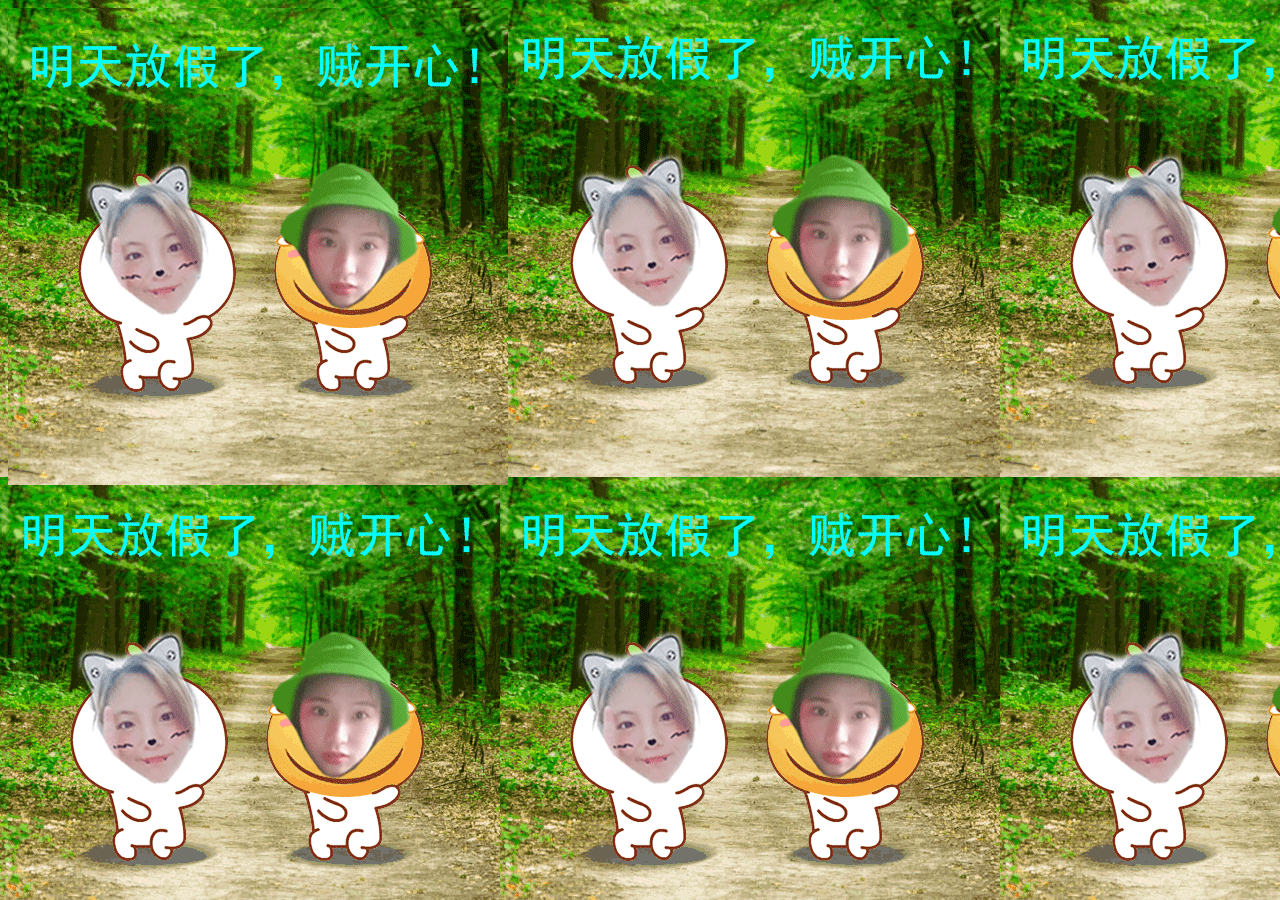
<file: 路径问题/index.html>
<!DOCTYPE html>
<html lang="en">
<head>
    <meta charset="UTF-8">
    <meta name="viewport" content="width=device-width, initial-scale=1.0">
    <meta http-equiv="X-UA-Compatible" content="ie=edge">
    <title>Document</title>
    <link rel="stylesheet" href="./css/index.css">
</head>
<body>
    <script src="js/index.js"></script>
</body>
</html>
</file>
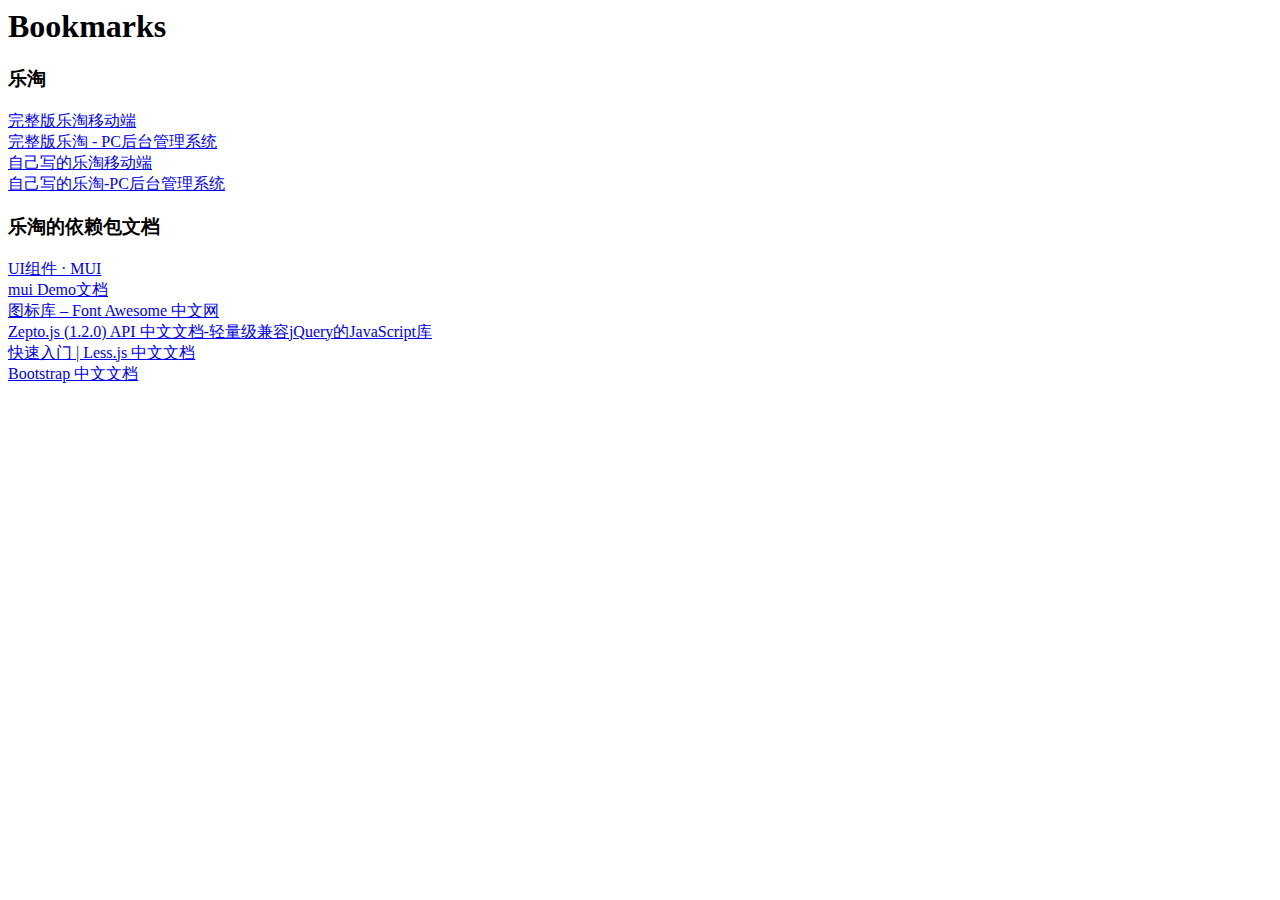
<file: docs/书签.html>
<!DOCTYPE NETSCAPE-Bookmark-file-1>
<!-- This is an automatically generated file.
     It will be read and overwritten.
     DO NOT EDIT! -->
<META HTTP-EQUIV="Content-Type" CONTENT="text/html; charset=UTF-8">
<TITLE>Bookmarks</TITLE>
<H1>Bookmarks</H1>

    <DL>
        <DT>
       
        <DT><H3 ADD_DATE="1528342423" LAST_MODIFIED="1532359633">乐淘</H3>
        <DL><p>
            <DT><A HREF="http://localhost:3000/mobile/index.html" ADD_DATE="1517109057" ICON="[data-uri]">完整版乐淘移动端</A>
            <DT><A HREF="http://localhost:3000/manage/login.html" ADD_DATE="1517109062">完整版乐淘 - PC后台管理系统</A>
            <DT><A HREF="http://localhost:3000/m/index.html" ADD_DATE="1517109065">自己写的乐淘移动端</A>
            <DT><A HREF="http://localhost:3000/admin/login.html" ADD_DATE="1517109095">自己写的乐淘-PC后台管理系统</A>
        </DL><p>
        <DT><H3 ADD_DATE="1528342423" LAST_MODIFIED="0">乐淘的依赖包文档</H3>
        <DL><p>
            <DT><A HREF="http://dev.dcloud.net.cn/mui/ui/" ADD_DATE="1513066024" ICON="[data-uri]">UI组件 · MUI</A>
            <DT><A HREF="http://www.dcloud.io/hellomui/" ADD_DATE="1514101120">mui Demo文档</A>
            <DT><A HREF="http://www.fontawesome.com.cn/faicons/" ADD_DATE="1514212230">图标库 – Font Awesome 中文网</A>
            <DT><A HREF="http://www.css88.com/doc/zeptojs_api/" ADD_DATE="1517111322">Zepto.js (1.2.0) API 中文文档-轻量级兼容jQuery的JavaScript库</A>
            <DT><A HREF="http://less.bootcss.com/" ADD_DATE="1517111337" ICON="[data-uri]">快速入门 | Less.js 中文文档</A>
            <DT><A HREF="http://v3.bootcss.com/" ADD_DATE="1517111363" ICON="[data-uri]">Bootstrap 中文文档</A>
        </DL><p>
</file>
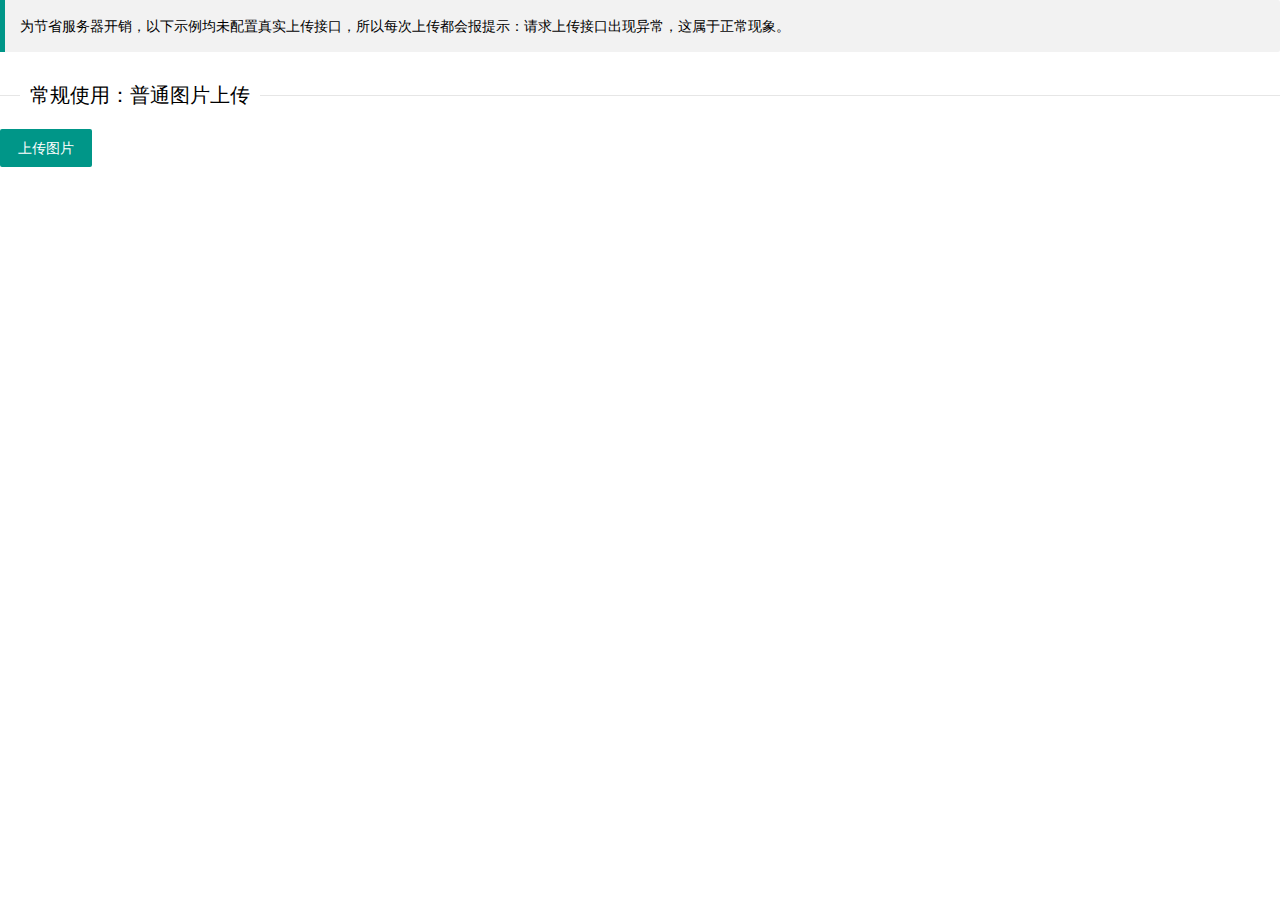
<file: UI框架的使用/layUI文件上传.html>
<!DOCTYPE html>
<html>

<head>
    <meta charset="utf-8">
    <title>layui</title>
    <meta name="renderer" content="webkit">
    <meta http-equiv="X-UA-Compatible" content="IE=edge,chrome=1">
    <meta name="viewport" content="width=device-width, initial-scale=1, maximum-scale=1">
    <link rel="stylesheet" href="./layui-v2.4.5/layui/css/layui.css" media="all">
    <!-- 注意：如果你直接复制所有代码到本地，上述css路径需要改成你本地的 -->
</head>

<body>

    <blockquote class="layui-elem-quote">为节省服务器开销，以下示例均未配置真实上传接口，所以每次上传都会报提示：请求上传接口出现异常，这属于正常现象。</blockquote>

    <fieldset class="layui-elem-field layui-field-title" style="margin-top: 30px;">
        <legend>常规使用：普通图片上传</legend>
    </fieldset>

    <div class="layui-upload">
        <button type="button" class="layui-btn" id="test1">上传图片</button>
        <div class="layui-upload-list">
            <img class="layui-upload-img" id="demo1">
            <p id="demoText"></p>
        </div>
    </div>

    


    <script src="./layui-v2.4.5/layui/layui.all.js" charset="utf-8"></script>
    <!-- 注意：如果你直接复制所有代码到本地，上述js路径需要改成你本地的 -->
    <script>
        layui.use('upload', function () {
            var $ = layui.jquery,
                upload = layui.upload;

            //普通图片上传
            var uploadInst = upload.render({
                elem: '#test1',
                url: '/upload/',
                before: function (obj) {
                    //预读本地文件示例，不支持ie8
                    obj.preview(function (index, file, result) {
                        
                        $('#demo1').attr('src', result); //图片链接（base64）
                    });
                },
                done: function (res) {
                    //如果上传失败
                    if (res.code > 0) {
                        return layer.msg('上传失败');
                    }
                    //上传成功
                },
                error: function () {
                    //演示失败状态，并实现重传
                    var demoText = $('#demoText');
                    demoText.html(
                        '<span style="color: #FF5722;">上传失败</span> <a class="layui-btn layui-btn-xs demo-reload">重试</a>'
                    );
                    demoText.find('.demo-reload').on('click', function () {
                        uploadInst.upload();
                    });
                }
            });

            //多图片上传
            upload.render({
                elem: '#test2',
                url: '/upload/',
                multiple: true,
                before: function (obj) {
                    //预读本地文件示例，不支持ie8
                    obj.preview(function (index, file, result) {
                        
                        $('#demo2').append('<img src="' + result + '" alt="' + file.name +
                            '" class="layui-upload-img">')
                    });
                },
                done: function (res) {
                    //上传完毕
                }
            });

            //指定允许上传的文件类型
            upload.render({
                elem: '#test3',
                url: '/upload/',
                accept: 'file' //普通文件
                    ,
                done: function (res) {
                    console.log(res)
                }
            });
            upload.render({ //允许上传的文件后缀
                elem: '#test4',
                url: '/upload/',
                accept: 'file' //普通文件
                    ,
                exts: 'zip|rar|7z' //只允许上传压缩文件
                    ,
                done: function (res) {
                    console.log(res)
                }
            });
            upload.render({
                elem: '#test5',
                url: '/upload/',
                accept: 'video' //视频
                    ,
                done: function (res) {
                    console.log(res)
                }
            });
            upload.render({
                elem: '#test6',
                url: '/upload/',
                accept: 'audio' //音频
                    ,
                done: function (res) {
                    console.log(res)
                }
            });

            //设定文件大小限制
            upload.render({
                elem: '#test7',
                url: '/upload/',
                size: 60 //限制文件大小，单位 KB
                    ,
                done: function (res) {
                    console.log(res)
                }
            });

            //同时绑定多个元素，并将属性设定在元素上
            upload.render({
                elem: '.demoMore',
                before: function () {
                    layer.tips('接口地址：' + this.url, this.item, {
                        tips: 1
                    });
                },
                done: function (res, index, upload) {
                    var item = this.item;
                    console.log(item); //获取当前触发上传的元素，layui 2.1.0 新增
                }
            })

            //选完文件后不自动上传
            upload.render({
                elem: '#test8',
                url: '/upload/',
                auto: false
                    //,multiple: true
                    ,
                bindAction: '#test9',
                done: function (res) {
                    console.log(res)
                }
            });

            //拖拽上传
            upload.render({
                elem: '#test10',
                url: '/upload/',
                done: function (res) {
                    console.log(res)
                }
            });

            //多文件列表示例
            var demoListView = $('#demoList'),
                uploadListIns = upload.render({
                    elem: '#testList',
                    url: '/upload/',
                    accept: 'file',
                    multiple: true,
                    auto: false,
                    bindAction: '#testListAction',
                    choose: function (obj) {
                        var files = this.files = obj.pushFile(); //将每次选择的文件追加到文件队列
                        //读取本地文件
                        obj.preview(function (index, file, result) {
                            var tr = $(['<tr id="upload-' + index + '">', '<td>' + file.name +
                                '</td>', '<td>' + (file.size / 1014).toFixed(1) +
                                'kb</td>', '<td>等待上传</td>', '<td>',
                                '<button class="layui-btn layui-btn-xs demo-reload layui-hide">重传</button>',
                                '<button class="layui-btn layui-btn-xs layui-btn-danger demo-delete">删除</button>',
                                '</td>', '</tr>'
                            ].join(''));

                            //单个重传
                            tr.find('.demo-reload').on('click', function () {
                                obj.upload(index, file);
                            });

                            //删除
                            tr.find('.demo-delete').on('click', function () {
                                delete files[index]; //删除对应的文件
                                tr.remove();
                                uploadListIns.config.elem.next()[0].value = ''; //清空 input file 值，以免删除后出现同名文件不可选
                            });

                            demoListView.append(tr);
                        });
                    },
                    done: function (res, index, upload) {
                        if (res.code == 0) { //上传成功
                            var tr = demoListView.find('tr#upload-' + index),
                                tds = tr.children();
                            tds.eq(2).html('<span style="color: #5FB878;">上传成功</span>');
                            tds.eq(3).html(''); //清空操作
                            return delete this.files[index]; //删除文件队列已经上传成功的文件
                        }
                        this.error(index, upload);
                    },
                    error: function (index, upload) {
                        var tr = demoListView.find('tr#upload-' + index),
                            tds = tr.children();
                        tds.eq(2).html('<span style="color: #FF5722;">上传失败</span>');
                        tds.eq(3).find('.demo-reload').removeClass('layui-hide'); //显示重传
                    }
                });

            //绑定原始文件域
            upload.render({
                elem: '#test20',
                url: '/upload/',
                done: function (res) {
                    console.log(res)
                }
            });

        });
    </script>

</body>

</html>
</file>
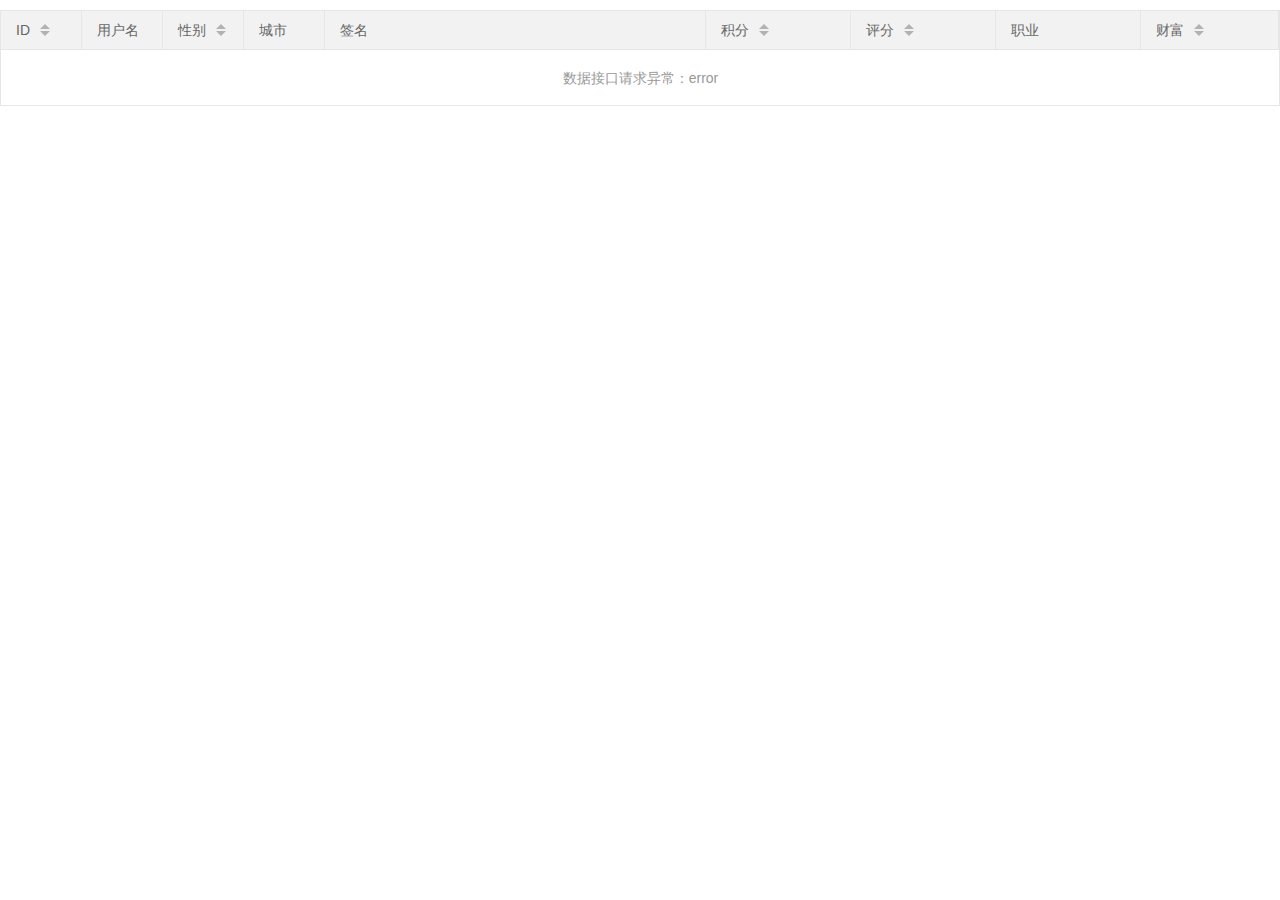
<file: UI框架的使用/layUI的使用.html>
<!DOCTYPE html>
<html>

<head>
    <meta charset="utf-8">
    <title>layui</title>
    <meta name="renderer" content="webkit">
    <meta http-equiv="X-UA-Compatible" content="IE=edge,chrome=1">
    <meta name="viewport" content="width=device-width, initial-scale=1, maximum-scale=1">
    <link rel="stylesheet" href="./layui-v2.4.5/layui/css/layui.css" media="all">
    <!-- 注意：如果你直接复制所有代码到本地，上述css路径需要改成你本地的 -->
</head>

<body>

    <table class="layui-hide" id="test"></table>


    <script src="./layui-v2.4.5/layui/layui.all.js" charset="utf-8"></script>
    <!-- 注意：如果你直接复制所有代码到本地，上述js路径需要改成你本地的 -->

    <script>
        layui.use('table', function () {
            var table = layui.table;

            table.render({
                elem: '#test',
                url: 'https://www.layui.com/demo/table/user/',
                cellMinWidth: 80 //全局定义常规单元格的最小宽度，layui 2.2.1 新增
                    ,
                cols: [
                    [{
                            field: 'id',
                            width: 80,
                            title: 'ID',
                            sort: true
                        }, {
                            field: 'username',
                            width: 80,
                            title: '用户名'
                        }, {
                            field: 'sex',
                            width: 80,
                            title: '性别',
                            sort: true
                        }, {
                            field: 'city',
                            width: 80,
                            title: '城市'
                        }, {
                            field: 'sign',
                            title: '签名',
                            width: '30%',
                            minWidth: 100
                        } //minWidth：局部定义当前单元格的最小宽度，layui 2.2.1 新增
                        , {
                            field: 'experience',
                            title: '积分',
                            sort: true
                        }, {
                            field: 'score',
                            title: '评分',
                            sort: true
                        }, {
                            field: 'classify',
                            title: '职业'
                        }, {
                            field: 'wealth',
                            width: 137,
                            title: '财富',
                            sort: true
                        }
                    ]
                ]
            });
        });
    </script>

</body>

</html>
</file>
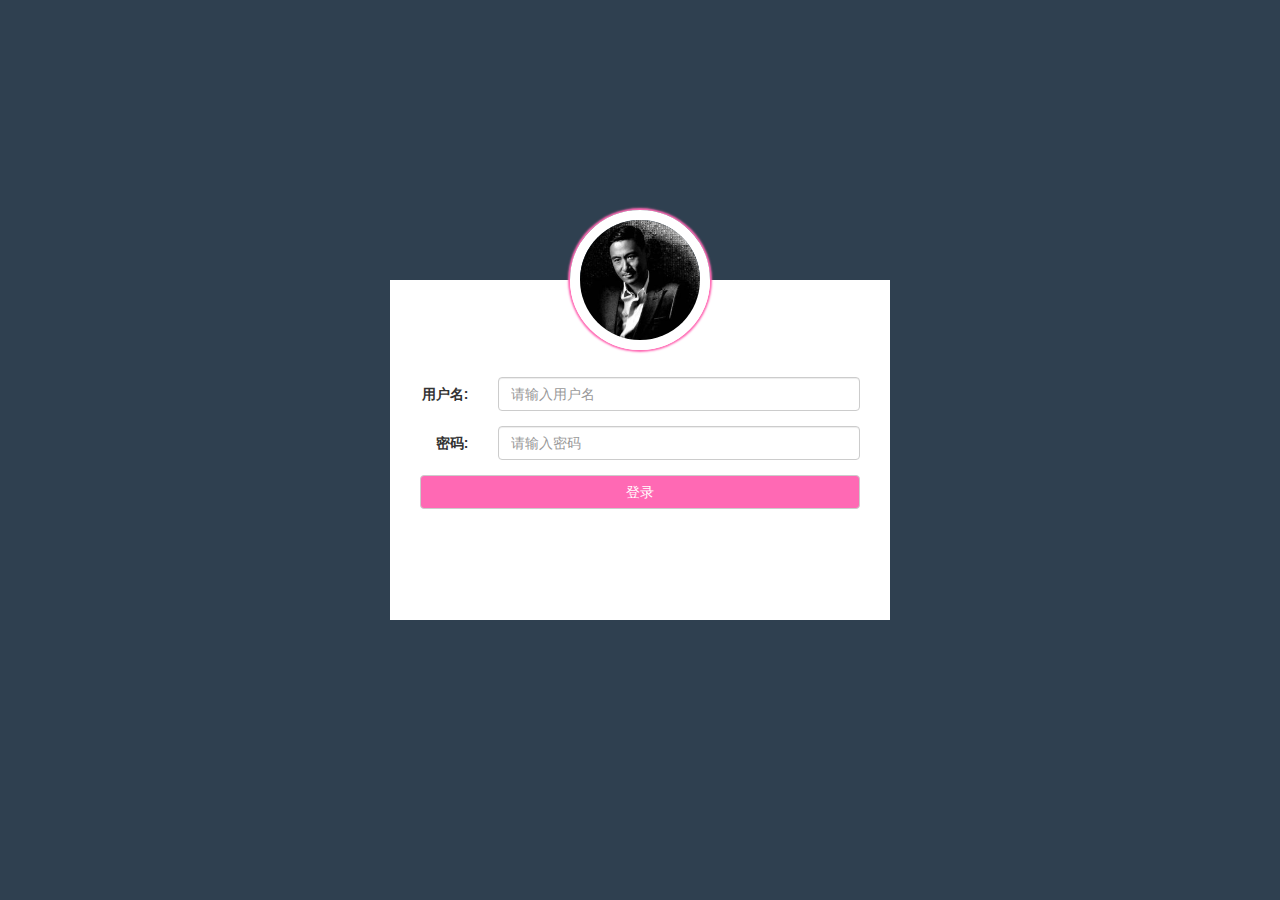
<file: public/admin/login.html>
<!DOCTYPE html>
<html lang="en">
<head>
    <meta charset="UTF-8">
    <meta name="viewport" content="width=device-width, user-scalable=no, initial-scale=1.0, maximum-scale=1.0, minimum-scale=1.0">
    <meta http-equiv="X-UA-Compatible" content="ie=edge">
    <title>乐淘后台登录</title>
    <link rel="stylesheet" href="./lib/bootstrap/css/bootstrap.min.css">
    <link rel="stylesheet" href="./less/login.css">
</head>
<body>
    <form class="form-horizontal">
        <img class="form-logo" src="./images/my_logo.jpg" alt="">
        <div class="form-group">
          <label for="inputEmail3" class="col-xs-2 control-label">用户名:</label>
          <div class="col-xs-10">
            <input type="email" class="form-control username" id="inputEmail3" placeholder="请输入用户名">
          </div>
        </div>
        <div class="form-group">
          <label for="inputPassword3" class="col-xs-2 control-label">密码:</label>
          <div class="col-xs-10">
            <input type="password" class="form-control password" id="inputPassword3" placeholder="请输入密码">
          </div>
        </div>
        
        <div class="form-group">
          <div class="col-xs-12">
            <button type="button" class="btn btn-default btn-block btn-login">登录</button>
          </div>
        </div>
      </form>

      <script src="./lib/jquery/jquery.min.js"></script>
      <script src="./lib/bootstrap/js/bootstrap.min.js"></script>
      <script src="./js/login.js"></script>
</body>
</html>
</file>
<file: 路径问题/css/index.css>
body{
    background-image:url(../a.gif) 
}
</file>
<file: UI框架的使用/layui-v2.4.5/layui/css/layui.css>
/** layui-v2.4.5 MIT License By https://www.layui.com */
 .layui-inline,img{display:inline-block;vertical-align:middle}h1,h2,h3,h4,h5,h6{font-weight:400}.layui-edge,.layui-header,.layui-inline,.layui-main{position:relative}.layui-elip,.layui-form-checkbox span,.layui-form-pane .layui-form-label{text-overflow:ellipsis;white-space:nowrap}.layui-btn,.layui-edge,.layui-inline,img{vertical-align:middle}.layui-btn,.layui-disabled,.layui-icon,.layui-unselect{-webkit-user-select:none;-ms-user-select:none;-moz-user-select:none}blockquote,body,button,dd,div,dl,dt,form,h1,h2,h3,h4,h5,h6,input,li,ol,p,pre,td,textarea,th,ul{margin:0;padding:0;-webkit-tap-highlight-color:rgba(0,0,0,0)}a:active,a:hover{outline:0}img{border:none}li{list-style:none}table{border-collapse:collapse;border-spacing:0}h4,h5,h6{font-size:100%}button,input,optgroup,option,select,textarea{font-family:inherit;font-size:inherit;font-style:inherit;font-weight:inherit;outline:0}pre{white-space:pre-wrap;white-space:-moz-pre-wrap;white-space:-pre-wrap;white-space:-o-pre-wrap;word-wrap:break-word}body{line-height:24px;font:14px Helvetica Neue,Helvetica,PingFang SC,Tahoma,Arial,sans-serif}hr{height:1px;margin:10px 0;border:0;clear:both}a{color:#333;text-decoration:none}a:hover{color:#777}a cite{font-style:normal;*cursor:pointer}.layui-border-box,.layui-border-box *{box-sizing:border-box}.layui-box,.layui-box *{box-sizing:content-box}.layui-clear{clear:both;*zoom:1}.layui-clear:after{content:'\20';clear:both;*zoom:1;display:block;height:0}.layui-inline{*display:inline;*zoom:1}.layui-edge{display:inline-block;width:0;height:0;border-width:6px;border-style:dashed;border-color:transparent;overflow:hidden}.layui-edge-top{top:-4px;border-bottom-color:#999;border-bottom-style:solid}.layui-edge-right{border-left-color:#999;border-left-style:solid}.layui-edge-bottom{top:2px;border-top-color:#999;border-top-style:solid}.layui-edge-left{border-right-color:#999;border-right-style:solid}.layui-elip{overflow:hidden}.layui-disabled,.layui-disabled:hover{color:#d2d2d2!important;cursor:not-allowed!important}.layui-circle{border-radius:100%}.layui-show{display:block!important}.layui-hide{display:none!important}@font-face{font-family:layui-icon;src:url(../font/iconfont.eot?v=240);src:url(../font/iconfont.eot?v=240#iefix) format('embedded-opentype'),url(../font/iconfont.svg?v=240#iconfont) format('svg'),url(../font/iconfont.woff?v=240) format('woff'),url(../font/iconfont.ttf?v=240) format('truetype')}.layui-icon{font-family:layui-icon!important;font-size:16px;font-style:normal;-webkit-font-smoothing:antialiased;-moz-osx-font-smoothing:grayscale}.layui-icon-reply-fill:before{content:"\e611"}.layui-icon-set-fill:before{content:"\e614"}.layui-icon-menu-fill:before{content:"\e60f"}.layui-icon-search:before{content:"\e615"}.layui-icon-share:before{content:"\e641"}.layui-icon-set-sm:before{content:"\e620"}.layui-icon-engine:before{content:"\e628"}.layui-icon-close:before{content:"\1006"}.layui-icon-close-fill:before{content:"\1007"}.layui-icon-chart-screen:before{content:"\e629"}.layui-icon-star:before{content:"\e600"}.layui-icon-circle-dot:before{content:"\e617"}.layui-icon-chat:before{content:"\e606"}.layui-icon-release:before{content:"\e609"}.layui-icon-list:before{content:"\e60a"}.layui-icon-chart:before{content:"\e62c"}.layui-icon-ok-circle:before{content:"\1005"}.layui-icon-layim-theme:before{content:"\e61b"}.layui-icon-table:before{content:"\e62d"}.layui-icon-right:before{content:"\e602"}.layui-icon-left:before{content:"\e603"}.layui-icon-cart-simple:before{content:"\e698"}.layui-icon-face-cry:before{content:"\e69c"}.layui-icon-face-smile:before{content:"\e6af"}.layui-icon-survey:before{content:"\e6b2"}.layui-icon-tree:before{content:"\e62e"}.layui-icon-upload-circle:before{content:"\e62f"}.layui-icon-add-circle:before{content:"\e61f"}.layui-icon-download-circle:before{content:"\e601"}.layui-icon-templeate-1:before{content:"\e630"}.layui-icon-util:before{content:"\e631"}.layui-icon-face-surprised:before{content:"\e664"}.layui-icon-edit:before{content:"\e642"}.layui-icon-speaker:before{content:"\e645"}.layui-icon-down:before{content:"\e61a"}.layui-icon-file:before{content:"\e621"}.layui-icon-layouts:before{content:"\e632"}.layui-icon-rate-half:before{content:"\e6c9"}.layui-icon-add-circle-fine:before{content:"\e608"}.layui-icon-prev-circle:before{content:"\e633"}.layui-icon-read:before{content:"\e705"}.layui-icon-404:before{content:"\e61c"}.layui-icon-carousel:before{content:"\e634"}.layui-icon-help:before{content:"\e607"}.layui-icon-code-circle:before{content:"\e635"}.layui-icon-water:before{content:"\e636"}.layui-icon-username:before{content:"\e66f"}.layui-icon-find-fill:before{content:"\e670"}.layui-icon-about:before{content:"\e60b"}.layui-icon-location:before{content:"\e715"}.layui-icon-up:before{content:"\e619"}.layui-icon-pause:before{content:"\e651"}.layui-icon-date:before{content:"\e637"}.layui-icon-layim-uploadfile:before{content:"\e61d"}.layui-icon-delete:before{content:"\e640"}.layui-icon-play:before{content:"\e652"}.layui-icon-top:before{content:"\e604"}.layui-icon-friends:before{content:"\e612"}.layui-icon-refresh-3:before{content:"\e9aa"}.layui-icon-ok:before{content:"\e605"}.layui-icon-layer:before{content:"\e638"}.layui-icon-face-smile-fine:before{content:"\e60c"}.layui-icon-dollar:before{content:"\e659"}.layui-icon-group:before{content:"\e613"}.layui-icon-layim-download:before{content:"\e61e"}.layui-icon-picture-fine:before{content:"\e60d"}.layui-icon-link:before{content:"\e64c"}.layui-icon-diamond:before{content:"\e735"}.layui-icon-log:before{content:"\e60e"}.layui-icon-rate-solid:before{content:"\e67a"}.layui-icon-fonts-del:before{content:"\e64f"}.layui-icon-unlink:before{content:"\e64d"}.layui-icon-fonts-clear:before{content:"\e639"}.layui-icon-triangle-r:before{content:"\e623"}.layui-icon-circle:before{content:"\e63f"}.layui-icon-radio:before{content:"\e643"}.layui-icon-align-center:before{content:"\e647"}.layui-icon-align-right:before{content:"\e648"}.layui-icon-align-left:before{content:"\e649"}.layui-icon-loading-1:before{content:"\e63e"}.layui-icon-return:before{content:"\e65c"}.layui-icon-fonts-strong:before{content:"\e62b"}.layui-icon-upload:before{content:"\e67c"}.layui-icon-dialogue:before{content:"\e63a"}.layui-icon-video:before{content:"\e6ed"}.layui-icon-headset:before{content:"\e6fc"}.layui-icon-cellphone-fine:before{content:"\e63b"}.layui-icon-add-1:before{content:"\e654"}.layui-icon-face-smile-b:before{content:"\e650"}.layui-icon-fonts-html:before{content:"\e64b"}.layui-icon-form:before{content:"\e63c"}.layui-icon-cart:before{content:"\e657"}.layui-icon-camera-fill:before{content:"\e65d"}.layui-icon-tabs:before{content:"\e62a"}.layui-icon-fonts-code:before{content:"\e64e"}.layui-icon-fire:before{content:"\e756"}.layui-icon-set:before{content:"\e716"}.layui-icon-fonts-u:before{content:"\e646"}.layui-icon-triangle-d:before{content:"\e625"}.layui-icon-tips:before{content:"\e702"}.layui-icon-picture:before{content:"\e64a"}.layui-icon-more-vertical:before{content:"\e671"}.layui-icon-flag:before{content:"\e66c"}.layui-icon-loading:before{content:"\e63d"}.layui-icon-fonts-i:before{content:"\e644"}.layui-icon-refresh-1:before{content:"\e666"}.layui-icon-rmb:before{content:"\e65e"}.layui-icon-home:before{content:"\e68e"}.layui-icon-user:before{content:"\e770"}.layui-icon-notice:before{content:"\e667"}.layui-icon-login-weibo:before{content:"\e675"}.layui-icon-voice:before{content:"\e688"}.layui-icon-upload-drag:before{content:"\e681"}.layui-icon-login-qq:before{content:"\e676"}.layui-icon-snowflake:before{content:"\e6b1"}.layui-icon-file-b:before{content:"\e655"}.layui-icon-template:before{content:"\e663"}.layui-icon-auz:before{content:"\e672"}.layui-icon-console:before{content:"\e665"}.layui-icon-app:before{content:"\e653"}.layui-icon-prev:before{content:"\e65a"}.layui-icon-website:before{content:"\e7ae"}.layui-icon-next:before{content:"\e65b"}.layui-icon-component:before{content:"\e857"}.layui-icon-more:before{content:"\e65f"}.layui-icon-login-wechat:before{content:"\e677"}.layui-icon-shrink-right:before{content:"\e668"}.layui-icon-spread-left:before{content:"\e66b"}.layui-icon-camera:before{content:"\e660"}.layui-icon-note:before{content:"\e66e"}.layui-icon-refresh:before{content:"\e669"}.layui-icon-female:before{content:"\e661"}.layui-icon-male:before{content:"\e662"}.layui-icon-password:before{content:"\e673"}.layui-icon-senior:before{content:"\e674"}.layui-icon-theme:before{content:"\e66a"}.layui-icon-tread:before{content:"\e6c5"}.layui-icon-praise:before{content:"\e6c6"}.layui-icon-star-fill:before{content:"\e658"}.layui-icon-rate:before{content:"\e67b"}.layui-icon-template-1:before{content:"\e656"}.layui-icon-vercode:before{content:"\e679"}.layui-icon-cellphone:before{content:"\e678"}.layui-icon-screen-full:before{content:"\e622"}.layui-icon-screen-restore:before{content:"\e758"}.layui-icon-cols:before{content:"\e610"}.layui-icon-export:before{content:"\e67d"}.layui-icon-print:before{content:"\e66d"}.layui-icon-slider:before{content:"\e714"}.layui-main{width:1140px;margin:0 auto}.layui-header{z-index:1000;height:60px}.layui-header a:hover{transition:all .5s;-webkit-transition:all .5s}.layui-side{position:fixed;left:0;top:0;bottom:0;z-index:999;width:200px;overflow-x:hidden}.layui-side-scroll{position:relative;width:220px;height:100%;overflow-x:hidden}.layui-body{position:absolute;left:200px;right:0;top:0;bottom:0;z-index:998;width:auto;overflow:hidden;overflow-y:auto;box-sizing:border-box}.layui-layout-body{overflow:hidden}.layui-layout-admin .layui-header{background-color:#23262E}.layui-layout-admin .layui-side{top:60px;width:200px;overflow-x:hidden}.layui-layout-admin .layui-body{top:60px;bottom:44px}.layui-layout-admin .layui-main{width:auto;margin:0 15px}.layui-layout-admin .layui-footer{position:fixed;left:200px;right:0;bottom:0;height:44px;line-height:44px;padding:0 15px;background-color:#eee}.layui-layout-admin .layui-logo{position:absolute;left:0;top:0;width:200px;height:100%;line-height:60px;text-align:center;color:#009688;font-size:16px}.layui-layout-admin .layui-header .layui-nav{background:0 0}.layui-layout-left{position:absolute!important;left:200px;top:0}.layui-layout-right{position:absolute!important;right:0;top:0}.layui-container{position:relative;margin:0 auto;padding:0 15px;box-sizing:border-box}.layui-fluid{position:relative;margin:0 auto;padding:0 15px}.layui-row:after,.layui-row:before{content:'';display:block;clear:both}.layui-col-lg1,.layui-col-lg10,.layui-col-lg11,.layui-col-lg12,.layui-col-lg2,.layui-col-lg3,.layui-col-lg4,.layui-col-lg5,.layui-col-lg6,.layui-col-lg7,.layui-col-lg8,.layui-col-lg9,.layui-col-md1,.layui-col-md10,.layui-col-md11,.layui-col-md12,.layui-col-md2,.layui-col-md3,.layui-col-md4,.layui-col-md5,.layui-col-md6,.layui-col-md7,.layui-col-md8,.layui-col-md9,.layui-col-sm1,.layui-col-sm10,.layui-col-sm11,.layui-col-sm12,.layui-col-sm2,.layui-col-sm3,.layui-col-sm4,.layui-col-sm5,.layui-col-sm6,.layui-col-sm7,.layui-col-sm8,.layui-col-sm9,.layui-col-xs1,.layui-col-xs10,.layui-col-xs11,.layui-col-xs12,.layui-col-xs2,.layui-col-xs3,.layui-col-xs4,.layui-col-xs5,.layui-col-xs6,.layui-col-xs7,.layui-col-xs8,.layui-col-xs9{position:relative;display:block;box-sizing:border-box}.layui-col-xs1,.layui-col-xs10,.layui-col-xs11,.layui-col-xs12,.layui-col-xs2,.layui-col-xs3,.layui-col-xs4,.layui-col-xs5,.layui-col-xs6,.layui-col-xs7,.layui-col-xs8,.layui-col-xs9{float:left}.layui-col-xs1{width:8.33333333%}.layui-col-xs2{width:16.66666667%}.layui-col-xs3{width:25%}.layui-col-xs4{width:33.33333333%}.layui-col-xs5{width:41.66666667%}.layui-col-xs6{width:50%}.layui-col-xs7{width:58.33333333%}.layui-col-xs8{width:66.66666667%}.layui-col-xs9{width:75%}.layui-col-xs10{width:83.33333333%}.layui-col-xs11{width:91.66666667%}.layui-col-xs12{width:100%}.layui-col-xs-offset1{margin-left:8.33333333%}.layui-col-xs-offset2{margin-left:16.66666667%}.layui-col-xs-offset3{margin-left:25%}.layui-col-xs-offset4{margin-left:33.33333333%}.layui-col-xs-offset5{margin-left:41.66666667%}.layui-col-xs-offset6{margin-left:50%}.layui-col-xs-offset7{margin-left:58.33333333%}.layui-col-xs-offset8{margin-left:66.66666667%}.layui-col-xs-offset9{margin-left:75%}.layui-col-xs-offset10{margin-left:83.33333333%}.layui-col-xs-offset11{margin-left:91.66666667%}.layui-col-xs-offset12{margin-left:100%}@media screen and (max-width:768px){.layui-hide-xs{display:none!important}.layui-show-xs-block{display:block!important}.layui-show-xs-inline{display:inline!important}.layui-show-xs-inline-block{display:inline-block!important}}@media screen and (min-width:768px){.layui-container{width:750px}.layui-hide-sm{display:none!important}.layui-show-sm-block{display:block!important}.layui-show-sm-inline{display:inline!important}.layui-show-sm-inline-block{display:inline-block!important}.layui-col-sm1,.layui-col-sm10,.layui-col-sm11,.layui-col-sm12,.layui-col-sm2,.layui-col-sm3,.layui-col-sm4,.layui-col-sm5,.layui-col-sm6,.layui-col-sm7,.layui-col-sm8,.layui-col-sm9{float:left}.layui-col-sm1{width:8.33333333%}.layui-col-sm2{width:16.66666667%}.layui-col-sm3{width:25%}.layui-col-sm4{width:33.33333333%}.layui-col-sm5{width:41.66666667%}.layui-col-sm6{width:50%}.layui-col-sm7{width:58.33333333%}.layui-col-sm8{width:66.66666667%}.layui-col-sm9{width:75%}.layui-col-sm10{width:83.33333333%}.layui-col-sm11{width:91.66666667%}.layui-col-sm12{width:100%}.layui-col-sm-offset1{margin-left:8.33333333%}.layui-col-sm-offset2{margin-left:16.66666667%}.layui-col-sm-offset3{margin-left:25%}.layui-col-sm-offset4{margin-left:33.33333333%}.layui-col-sm-offset5{margin-left:41.66666667%}.layui-col-sm-offset6{margin-left:50%}.layui-col-sm-offset7{margin-left:58.33333333%}.layui-col-sm-offset8{margin-left:66.66666667%}.layui-col-sm-offset9{margin-left:75%}.layui-col-sm-offset10{margin-left:83.33333333%}.layui-col-sm-offset11{margin-left:91.66666667%}.layui-col-sm-offset12{margin-left:100%}}@media screen and (min-width:992px){.layui-container{width:970px}.layui-hide-md{display:none!important}.layui-show-md-block{display:block!important}.layui-show-md-inline{display:inline!important}.layui-show-md-inline-block{display:inline-block!important}.layui-col-md1,.layui-col-md10,.layui-col-md11,.layui-col-md12,.layui-col-md2,.layui-col-md3,.layui-col-md4,.layui-col-md5,.layui-col-md6,.layui-col-md7,.layui-col-md8,.layui-col-md9{float:left}.layui-col-md1{width:8.33333333%}.layui-col-md2{width:16.66666667%}.layui-col-md3{width:25%}.layui-col-md4{width:33.33333333%}.layui-col-md5{width:41.66666667%}.layui-col-md6{width:50%}.layui-col-md7{width:58.33333333%}.layui-col-md8{width:66.66666667%}.layui-col-md9{width:75%}.layui-col-md10{width:83.33333333%}.layui-col-md11{width:91.66666667%}.layui-col-md12{width:100%}.layui-col-md-offset1{margin-left:8.33333333%}.layui-col-md-offset2{margin-left:16.66666667%}.layui-col-md-offset3{margin-left:25%}.layui-col-md-offset4{margin-left:33.33333333%}.layui-col-md-offset5{margin-left:41.66666667%}.layui-col-md-offset6{margin-left:50%}.layui-col-md-offset7{margin-left:58.33333333%}.layui-col-md-offset8{margin-left:66.66666667%}.layui-col-md-offset9{margin-left:75%}.layui-col-md-offset10{margin-left:83.33333333%}.layui-col-md-offset11{margin-left:91.66666667%}.layui-col-md-offset12{margin-left:100%}}@media screen and (min-width:1200px){.layui-container{width:1170px}.layui-hide-lg{display:none!important}.layui-show-lg-block{display:block!important}.layui-show-lg-inline{display:inline!important}.layui-show-lg-inline-block{display:inline-block!important}.layui-col-lg1,.layui-col-lg10,.layui-col-lg11,.layui-col-lg12,.layui-col-lg2,.layui-col-lg3,.layui-col-lg4,.layui-col-lg5,.layui-col-lg6,.layui-col-lg7,.layui-col-lg8,.layui-col-lg9{float:left}.layui-col-lg1{width:8.33333333%}.layui-col-lg2{width:16.66666667%}.layui-col-lg3{width:25%}.layui-col-lg4{width:33.33333333%}.layui-col-lg5{width:41.66666667%}.layui-col-lg6{width:50%}.layui-col-lg7{width:58.33333333%}.layui-col-lg8{width:66.66666667%}.layui-col-lg9{width:75%}.layui-col-lg10{width:83.33333333%}.layui-col-lg11{width:91.66666667%}.layui-col-lg12{width:100%}.layui-col-lg-offset1{margin-left:8.33333333%}.layui-col-lg-offset2{margin-left:16.66666667%}.layui-col-lg-offset3{margin-left:25%}.layui-col-lg-offset4{margin-left:33.33333333%}.layui-col-lg-offset5{margin-left:41.66666667%}.layui-col-lg-offset6{margin-left:50%}.layui-col-lg-offset7{margin-left:58.33333333%}.layui-col-lg-offset8{margin-left:66.66666667%}.layui-col-lg-offset9{margin-left:75%}.layui-col-lg-offset10{margin-left:83.33333333%}.layui-col-lg-offset11{margin-left:91.66666667%}.layui-col-lg-offset12{margin-left:100%}}.layui-col-space1{margin:-.5px}.layui-col-space1>*{padding:.5px}.layui-col-space3{margin:-1.5px}.layui-col-space3>*{padding:1.5px}.layui-col-space5{margin:-2.5px}.layui-col-space5>*{padding:2.5px}.layui-col-space8{margin:-3.5px}.layui-col-space8>*{padding:3.5px}.layui-col-space10{margin:-5px}.layui-col-space10>*{padding:5px}.layui-col-space12{margin:-6px}.layui-col-space12>*{padding:6px}.layui-col-space15{margin:-7.5px}.layui-col-space15>*{padding:7.5px}.layui-col-space18{margin:-9px}.layui-col-space18>*{padding:9px}.layui-col-space20{margin:-10px}.layui-col-space20>*{padding:10px}.layui-col-space22{margin:-11px}.layui-col-space22>*{padding:11px}.layui-col-space25{margin:-12.5px}.layui-col-space25>*{padding:12.5px}.layui-col-space30{margin:-15px}.layui-col-space30>*{padding:15px}.layui-btn,.layui-input,.layui-select,.layui-textarea,.layui-upload-button{outline:0;-webkit-appearance:none;transition:all .3s;-webkit-transition:all .3s;box-sizing:border-box}.layui-elem-quote{margin-bottom:10px;padding:15px;line-height:22px;border-left:5px solid #009688;border-radius:0 2px 2px 0;background-color:#f2f2f2}.layui-quote-nm{border-style:solid;border-width:1px 1px 1px 5px;background:0 0}.layui-elem-field{margin-bottom:10px;padding:0;border-width:1px;border-style:solid}.layui-elem-field legend{margin-left:20px;padding:0 10px;font-size:20px;font-weight:300}.layui-field-title{margin:10px 0 20px;border-width:1px 0 0}.layui-field-box{padding:10px 15px}.layui-field-title .layui-field-box{padding:10px 0}.layui-progress{position:relative;height:6px;border-radius:20px;background-color:#e2e2e2}.layui-progress-bar{position:absolute;left:0;top:0;width:0;max-width:100%;height:6px;border-radius:20px;text-align:right;background-color:#5FB878;transition:all .3s;-webkit-transition:all .3s}.layui-progress-big,.layui-progress-big .layui-progress-bar{height:18px;line-height:18px}.layui-progress-text{position:relative;top:-20px;line-height:18px;font-size:12px;color:#666}.layui-progress-big .layui-progress-text{position:static;padding:0 10px;color:#fff}.layui-collapse{border-width:1px;border-style:solid;border-radius:2px}.layui-colla-content,.layui-colla-item{border-top-width:1px;border-top-style:solid}.layui-colla-item:first-child{border-top:none}.layui-colla-title{position:relative;height:42px;line-height:42px;padding:0 15px 0 35px;color:#333;background-color:#f2f2f2;cursor:pointer;font-size:14px;overflow:hidden}.layui-colla-content{display:none;padding:10px 15px;line-height:22px;color:#666}.layui-colla-icon{position:absolute;left:15px;top:0;font-size:14px}.layui-card{margin-bottom:15px;border-radius:2px;background-color:#fff;box-shadow:0 1px 2px 0 rgba(0,0,0,.05)}.layui-card:last-child{margin-bottom:0}.layui-card-header{position:relative;height:42px;line-height:42px;padding:0 15px;border-bottom:1px solid #f6f6f6;color:#333;border-radius:2px 2px 0 0;font-size:14px}.layui-bg-black,.layui-bg-blue,.layui-bg-cyan,.layui-bg-green,.layui-bg-orange,.layui-bg-red{color:#fff!important}.layui-card-body{position:relative;padding:10px 15px;line-height:24px}.layui-card-body[pad15]{padding:15px}.layui-card-body[pad20]{padding:20px}.layui-card-body .layui-table{margin:5px 0}.layui-card .layui-tab{margin:0}.layui-panel-window{position:relative;padding:15px;border-radius:0;border-top:5px solid #E6E6E6;background-color:#fff}.layui-auxiliar-moving{position:fixed;left:0;right:0;top:0;bottom:0;width:100%;height:100%;background:0 0;z-index:9999999999}.layui-form-label,.layui-form-mid,.layui-form-select,.layui-input-block,.layui-input-inline,.layui-textarea{position:relative}.layui-bg-red{background-color:#FF5722!important}.layui-bg-orange{background-color:#FFB800!important}.layui-bg-green{background-color:#009688!important}.layui-bg-cyan{background-color:#2F4056!important}.layui-bg-blue{background-color:#1E9FFF!important}.layui-bg-black{background-color:#393D49!important}.layui-bg-gray{background-color:#eee!important;color:#666!important}.layui-badge-rim,.layui-colla-content,.layui-colla-item,.layui-collapse,.layui-elem-field,.layui-form-pane .layui-form-item[pane],.layui-form-pane .layui-form-label,.layui-input,.layui-layedit,.layui-layedit-tool,.layui-quote-nm,.layui-select,.layui-tab-bar,.layui-tab-card,.layui-tab-title,.layui-tab-title .layui-this:after,.layui-textarea{border-color:#e6e6e6}.layui-timeline-item:before,hr{background-color:#e6e6e6}.layui-text{line-height:22px;font-size:14px;color:#666}.layui-text h1,.layui-text h2,.layui-text h3{font-weight:500;color:#333}.layui-text h1{font-size:30px}.layui-text h2{font-size:24px}.layui-text h3{font-size:18px}.layui-text a:not(.layui-btn){color:#01AAED}.layui-text a:not(.layui-btn):hover{text-decoration:underline}.layui-text ul{padding:5px 0 5px 15px}.layui-text ul li{margin-top:5px;list-style-type:disc}.layui-text em,.layui-word-aux{color:#999!important;padding:0 5px!important}.layui-btn{display:inline-block;height:38px;line-height:38px;padding:0 18px;background-color:#009688;color:#fff;white-space:nowrap;text-align:center;font-size:14px;border:none;border-radius:2px;cursor:pointer}.layui-btn:hover{opacity:.8;filter:alpha(opacity=80);color:#fff}.layui-btn:active{opacity:1;filter:alpha(opacity=100)}.layui-btn+.layui-btn{margin-left:10px}.layui-btn-container{font-size:0}.layui-btn-container .layui-btn{margin-right:10px;margin-bottom:10px}.layui-btn-container .layui-btn+.layui-btn{margin-left:0}.layui-table .layui-btn-container .layui-btn{margin-bottom:9px}.layui-btn-radius{border-radius:100px}.layui-btn .layui-icon{margin-right:3px;font-size:18px;vertical-align:bottom;vertical-align:middle\9}.layui-btn-primary{border:1px solid #C9C9C9;background-color:#fff;color:#555}.layui-btn-primary:hover{border-color:#009688;color:#333}.layui-btn-normal{background-color:#1E9FFF}.layui-btn-warm{background-color:#FFB800}.layui-btn-danger{background-color:#FF5722}.layui-btn-disabled,.layui-btn-disabled:active,.layui-btn-disabled:hover{border:1px solid #e6e6e6;background-color:#FBFBFB;color:#C9C9C9;cursor:not-allowed;opacity:1}.layui-btn-lg{height:44px;line-height:44px;padding:0 25px;font-size:16px}.layui-btn-sm{height:30px;line-height:30px;padding:0 10px;font-size:12px}.layui-btn-sm i{font-size:16px!important}.layui-btn-xs{height:22px;line-height:22px;padding:0 5px;font-size:12px}.layui-btn-xs i{font-size:14px!important}.layui-btn-group{display:inline-block;vertical-align:middle;font-size:0}.layui-btn-group .layui-btn{margin-left:0!important;margin-right:0!important;border-left:1px solid rgba(255,255,255,.5);border-radius:0}.layui-btn-group .layui-btn-primary{border-left:none}.layui-btn-group .layui-btn-primary:hover{border-color:#C9C9C9;color:#009688}.layui-btn-group .layui-btn:first-child{border-left:none;border-radius:2px 0 0 2px}.layui-btn-group .layui-btn-primary:first-child{border-left:1px solid #c9c9c9}.layui-btn-group .layui-btn:last-child{border-radius:0 2px 2px 0}.layui-btn-group .layui-btn+.layui-btn{margin-left:0}.layui-btn-group+.layui-btn-group{margin-left:10px}.layui-btn-fluid{width:100%}.layui-input,.layui-select,.layui-textarea{height:38px;line-height:1.3;line-height:38px\9;border-width:1px;border-style:solid;background-color:#fff;border-radius:2px}.layui-input::-webkit-input-placeholder,.layui-select::-webkit-input-placeholder,.layui-textarea::-webkit-input-placeholder{line-height:1.3}.layui-input,.layui-textarea{display:block;width:100%;padding-left:10px}.layui-input:hover,.layui-textarea:hover{border-color:#D2D2D2!important}.layui-input:focus,.layui-textarea:focus{border-color:#C9C9C9!important}.layui-textarea{min-height:100px;height:auto;line-height:20px;padding:6px 10px;resize:vertical}.layui-select{padding:0 10px}.layui-form input[type=checkbox],.layui-form input[type=radio],.layui-form select{display:none}.layui-form [lay-ignore]{display:initial}.layui-form-item{margin-bottom:15px;clear:both;*zoom:1}.layui-form-item:after{content:'\20';clear:both;*zoom:1;display:block;height:0}.layui-form-label{float:left;display:block;padding:9px 15px;width:80px;font-weight:400;line-height:20px;text-align:right}.layui-form-label-col{display:block;float:none;padding:9px 0;line-height:20px;text-align:left}.layui-form-item .layui-inline{margin-bottom:5px;margin-right:10px}.layui-input-block{margin-left:110px;min-height:36px}.layui-input-inline{display:inline-block;vertical-align:middle}.layui-form-item .layui-input-inline{float:left;width:190px;margin-right:10px}.layui-form-text .layui-input-inline{width:auto}.layui-form-mid{float:left;display:block;padding:9px 0!important;line-height:20px;margin-right:10px}.layui-form-danger+.layui-form-select .layui-input,.layui-form-danger:focus{border-color:#FF5722!important}.layui-form-select .layui-input{padding-right:30px;cursor:pointer}.layui-form-select .layui-edge{position:absolute;right:10px;top:50%;margin-top:-3px;cursor:pointer;border-width:6px;border-top-color:#c2c2c2;border-top-style:solid;transition:all .3s;-webkit-transition:all .3s}.layui-form-select dl{display:none;position:absolute;left:0;top:42px;padding:5px 0;z-index:899;min-width:100%;border:1px solid #d2d2d2;max-height:300px;overflow-y:auto;background-color:#fff;border-radius:2px;box-shadow:0 2px 4px rgba(0,0,0,.12);box-sizing:border-box}.layui-form-select dl dd,.layui-form-select dl dt{padding:0 10px;line-height:36px;white-space:nowrap;overflow:hidden;text-overflow:ellipsis}.layui-form-select dl dt{font-size:12px;color:#999}.layui-form-select dl dd{cursor:pointer}.layui-form-select dl dd:hover{background-color:#f2f2f2;-webkit-transition:.5s all;transition:.5s all}.layui-form-select .layui-select-group dd{padding-left:20px}.layui-form-select dl dd.layui-select-tips{padding-left:10px!important;color:#999}.layui-form-select dl dd.layui-this{background-color:#5FB878;color:#fff}.layui-form-checkbox,.layui-form-select dl dd.layui-disabled{background-color:#fff}.layui-form-selected dl{display:block}.layui-form-checkbox,.layui-form-checkbox *,.layui-form-switch{display:inline-block;vertical-align:middle}.layui-form-selected .layui-edge{margin-top:-9px;-webkit-transform:rotate(180deg);transform:rotate(180deg);margin-top:-3px\9}:root .layui-form-selected .layui-edge{margin-top:-9px\0/IE9}.layui-form-selectup dl{top:auto;bottom:42px}.layui-select-none{margin:5px 0;text-align:center;color:#999}.layui-select-disabled .layui-disabled{border-color:#eee!important}.layui-select-disabled .layui-edge{border-top-color:#d2d2d2}.layui-form-checkbox{position:relative;height:30px;line-height:30px;margin-right:10px;padding-right:30px;cursor:pointer;font-size:0;-webkit-transition:.1s linear;transition:.1s linear;box-sizing:border-box}.layui-form-checkbox span{padding:0 10px;height:100%;font-size:14px;border-radius:2px 0 0 2px;background-color:#d2d2d2;color:#fff;overflow:hidden}.layui-form-checkbox:hover span{background-color:#c2c2c2}.layui-form-checkbox i{position:absolute;right:0;top:0;width:30px;height:28px;border:1px solid #d2d2d2;border-left:none;border-radius:0 2px 2px 0;color:#fff;font-size:20px;text-align:center}.layui-form-checkbox:hover i{border-color:#c2c2c2;color:#c2c2c2}.layui-form-checked,.layui-form-checked:hover{border-color:#5FB878}.layui-form-checked span,.layui-form-checked:hover span{background-color:#5FB878}.layui-form-checked i,.layui-form-checked:hover i{color:#5FB878}.layui-form-item .layui-form-checkbox{margin-top:4px}.layui-form-checkbox[lay-skin=primary]{height:auto!important;line-height:normal!important;min-width:18px;min-height:18px;border:none!important;margin-right:0;padding-left:28px;padding-right:0;background:0 0}.layui-form-checkbox[lay-skin=primary] span{padding-left:0;padding-right:15px;line-height:18px;background:0 0;color:#666}.layui-form-checkbox[lay-skin=primary] i{right:auto;left:0;width:16px;height:16px;line-height:16px;border:1px solid #d2d2d2;font-size:12px;border-radius:2px;background-color:#fff;-webkit-transition:.1s linear;transition:.1s linear}.layui-form-checkbox[lay-skin=primary]:hover i{border-color:#5FB878;color:#fff}.layui-form-checked[lay-skin=primary] i{border-color:#5FB878;background-color:#5FB878;color:#fff}.layui-checkbox-disbaled[lay-skin=primary] span{background:0 0!important;color:#c2c2c2}.layui-checkbox-disbaled[lay-skin=primary]:hover i{border-color:#d2d2d2}.layui-form-item .layui-form-checkbox[lay-skin=primary]{margin-top:10px}.layui-form-switch{position:relative;height:22px;line-height:22px;min-width:35px;padding:0 5px;margin-top:8px;border:1px solid #d2d2d2;border-radius:20px;cursor:pointer;background-color:#fff;-webkit-transition:.1s linear;transition:.1s linear}.layui-form-switch i{position:absolute;left:5px;top:3px;width:16px;height:16px;border-radius:20px;background-color:#d2d2d2;-webkit-transition:.1s linear;transition:.1s linear}.layui-form-switch em{position:relative;top:0;width:25px;margin-left:21px;padding:0!important;text-align:center!important;color:#999!important;font-style:normal!important;font-size:12px}.layui-form-onswitch{border-color:#5FB878;background-color:#5FB878}.layui-checkbox-disbaled,.layui-checkbox-disbaled i{border-color:#e2e2e2!important}.layui-form-onswitch i{left:100%;margin-left:-21px;background-color:#fff}.layui-form-onswitch em{margin-left:5px;margin-right:21px;color:#fff!important}.layui-checkbox-disbaled span{background-color:#e2e2e2!important}.layui-checkbox-disbaled:hover i{color:#fff!important}[lay-radio]{display:none}.layui-form-radio,.layui-form-radio *{display:inline-block;vertical-align:middle}.layui-form-radio{line-height:28px;margin:6px 10px 0 0;padding-right:10px;cursor:pointer;font-size:0}.layui-form-radio *{font-size:14px}.layui-form-radio>i{margin-right:8px;font-size:22px;color:#c2c2c2}.layui-form-radio>i:hover,.layui-form-radioed>i{color:#5FB878}.layui-radio-disbaled>i{color:#e2e2e2!important}.layui-form-pane .layui-form-label{width:110px;padding:8px 15px;height:38px;line-height:20px;border-width:1px;border-style:solid;border-radius:2px 0 0 2px;text-align:center;background-color:#FBFBFB;overflow:hidden;box-sizing:border-box}.layui-form-pane .layui-input-inline{margin-left:-1px}.layui-form-pane .layui-input-block{margin-left:110px;left:-1px}.layui-form-pane .layui-input{border-radius:0 2px 2px 0}.layui-form-pane .layui-form-text .layui-form-label{float:none;width:100%;border-radius:2px;box-sizing:border-box;text-align:left}.layui-form-pane .layui-form-text .layui-input-inline{display:block;margin:0;top:-1px;clear:both}.layui-form-pane .layui-form-text .layui-input-block{margin:0;left:0;top:-1px}.layui-form-pane .layui-form-text .layui-textarea{min-height:100px;border-radius:0 0 2px 2px}.layui-form-pane .layui-form-checkbox{margin:4px 0 4px 10px}.layui-form-pane .layui-form-radio,.layui-form-pane .layui-form-switch{margin-top:6px;margin-left:10px}.layui-form-pane .layui-form-item[pane]{position:relative;border-width:1px;border-style:solid}.layui-form-pane .layui-form-item[pane] .layui-form-label{position:absolute;left:0;top:0;height:100%;border-width:0 1px 0 0}.layui-form-pane .layui-form-item[pane] .layui-input-inline{margin-left:110px}@media screen and (max-width:450px){.layui-form-item .layui-form-label{text-overflow:ellipsis;overflow:hidden;white-space:nowrap}.layui-form-item .layui-inline{display:block;margin-right:0;margin-bottom:20px;clear:both}.layui-form-item .layui-inline:after{content:'\20';clear:both;display:block;height:0}.layui-form-item .layui-input-inline{display:block;float:none;left:-3px;width:auto;margin:0 0 10px 112px}.layui-form-item .layui-input-inline+.layui-form-mid{margin-left:110px;top:-5px;padding:0}.layui-form-item .layui-form-checkbox{margin-right:5px;margin-bottom:5px}}.layui-layedit{border-width:1px;border-style:solid;border-radius:2px}.layui-layedit-tool{padding:3px 5px;border-bottom-width:1px;border-bottom-style:solid;font-size:0}.layedit-tool-fixed{position:fixed;top:0;border-top:1px solid #e2e2e2}.layui-layedit-tool .layedit-tool-mid,.layui-layedit-tool .layui-icon{display:inline-block;vertical-align:middle;text-align:center;font-size:14px}.layui-layedit-tool .layui-icon{position:relative;width:32px;height:30px;line-height:30px;margin:3px 5px;color:#777;cursor:pointer;border-radius:2px}.layui-layedit-tool .layui-icon:hover{color:#393D49}.layui-layedit-tool .layui-icon:active{color:#000}.layui-layedit-tool .layedit-tool-active{background-color:#e2e2e2;color:#000}.layui-layedit-tool .layui-disabled,.layui-layedit-tool .layui-disabled:hover{color:#d2d2d2;cursor:not-allowed}.layui-layedit-tool .layedit-tool-mid{width:1px;height:18px;margin:0 10px;background-color:#d2d2d2}.layedit-tool-html{width:50px!important;font-size:30px!important}.layedit-tool-b,.layedit-tool-code,.layedit-tool-help{font-size:16px!important}.layedit-tool-d,.layedit-tool-face,.layedit-tool-image,.layedit-tool-unlink{font-size:18px!important}.layedit-tool-image input{position:absolute;font-size:0;left:0;top:0;width:100%;height:100%;opacity:.01;filter:Alpha(opacity=1);cursor:pointer}.layui-layedit-iframe iframe{display:block;width:100%}#LAY_layedit_code{overflow:hidden}.layui-laypage{display:inline-block;*display:inline;*zoom:1;vertical-align:middle;margin:10px 0;font-size:0}.layui-laypage>a:first-child,.layui-laypage>a:first-child em{border-radius:2px 0 0 2px}.layui-laypage>a:last-child,.layui-laypage>a:last-child em{border-radius:0 2px 2px 0}.layui-laypage>:first-child{margin-left:0!important}.layui-laypage>:last-child{margin-right:0!important}.layui-laypage a,.layui-laypage button,.layui-laypage input,.layui-laypage select,.layui-laypage span{border:1px solid #e2e2e2}.layui-laypage a,.layui-laypage span{display:inline-block;*display:inline;*zoom:1;vertical-align:middle;padding:0 15px;height:28px;line-height:28px;margin:0 -1px 5px 0;background-color:#fff;color:#333;font-size:12px}.layui-flow-more a *,.layui-laypage input,.layui-table-view select[lay-ignore]{display:inline-block}.layui-laypage a:hover{color:#009688}.layui-laypage em{font-style:normal}.layui-laypage .layui-laypage-spr{color:#999;font-weight:700}.layui-laypage a{text-decoration:none}.layui-laypage .layui-laypage-curr{position:relative}.layui-laypage .layui-laypage-curr em{position:relative;color:#fff}.layui-laypage .layui-laypage-curr .layui-laypage-em{position:absolute;left:-1px;top:-1px;padding:1px;width:100%;height:100%;background-color:#009688}.layui-laypage-em{border-radius:2px}.layui-laypage-next em,.layui-laypage-prev em{font-family:Sim sun;font-size:16px}.layui-laypage .layui-laypage-count,.layui-laypage .layui-laypage-limits,.layui-laypage .layui-laypage-refresh,.layui-laypage .layui-laypage-skip{margin-left:10px;margin-right:10px;padding:0;border:none}.layui-laypage .layui-laypage-limits,.layui-laypage .layui-laypage-refresh{vertical-align:top}.layui-laypage .layui-laypage-refresh i{font-size:18px;cursor:pointer}.layui-laypage select{height:22px;padding:3px;border-radius:2px;cursor:pointer}.layui-laypage .layui-laypage-skip{height:30px;line-height:30px;color:#999}.layui-laypage button,.layui-laypage input{height:30px;line-height:30px;border-radius:2px;vertical-align:top;background-color:#fff;box-sizing:border-box}.layui-laypage input{width:40px;margin:0 10px;padding:0 3px;text-align:center}.layui-laypage input:focus,.layui-laypage select:focus{border-color:#009688!important}.layui-laypage button{margin-left:10px;padding:0 10px;cursor:pointer}.layui-table,.layui-table-view{margin:10px 0}.layui-flow-more{margin:10px 0;text-align:center;color:#999;font-size:14px}.layui-flow-more a{height:32px;line-height:32px}.layui-flow-more a *{vertical-align:top}.layui-flow-more a cite{padding:0 20px;border-radius:3px;background-color:#eee;color:#333;font-style:normal}.layui-flow-more a cite:hover{opacity:.8}.layui-flow-more a i{font-size:30px;color:#737383}.layui-table{width:100%;background-color:#fff;color:#666}.layui-table tr{transition:all .3s;-webkit-transition:all .3s}.layui-table th{text-align:left;font-weight:400}.layui-table tbody tr:hover,.layui-table thead tr,.layui-table-click,.layui-table-header,.layui-table-hover,.layui-table-mend,.layui-table-patch,.layui-table-tool,.layui-table-total,.layui-table-total tr,.layui-table[lay-even] tr:nth-child(even){background-color:#f2f2f2}.layui-table td,.layui-table th,.layui-table-col-set,.layui-table-fixed-r,.layui-table-grid-down,.layui-table-header,.layui-table-page,.layui-table-tips-main,.layui-table-tool,.layui-table-total,.layui-table-view,.layui-table[lay-skin=line],.layui-table[lay-skin=row]{border-width:1px;border-style:solid;border-color:#e6e6e6}.layui-table td,.layui-table th{position:relative;padding:9px 15px;min-height:20px;line-height:20px;font-size:14px}.layui-table[lay-skin=line] td,.layui-table[lay-skin=line] th{border-width:0 0 1px}.layui-table[lay-skin=row] td,.layui-table[lay-skin=row] th{border-width:0 1px 0 0}.layui-table[lay-skin=nob] td,.layui-table[lay-skin=nob] th{border:none}.layui-table img{max-width:100px}.layui-table[lay-size=lg] td,.layui-table[lay-size=lg] th{padding:15px 30px}.layui-table-view .layui-table[lay-size=lg] .layui-table-cell{height:40px;line-height:40px}.layui-table[lay-size=sm] td,.layui-table[lay-size=sm] th{font-size:12px;padding:5px 10px}.layui-table-view .layui-table[lay-size=sm] .layui-table-cell{height:20px;line-height:20px}.layui-table[lay-data]{display:none}.layui-table-box{position:relative;overflow:hidden}.layui-table-view .layui-table{position:relative;width:auto;margin:0}.layui-table-view .layui-table[lay-skin=line]{border-width:0 1px 0 0}.layui-table-view .layui-table[lay-skin=row]{border-width:0 0 1px}.layui-table-view .layui-table td,.layui-table-view .layui-table th{padding:5px 0;border-top:none;border-left:none}.layui-table-view .layui-table th.layui-unselect .layui-table-cell span{cursor:pointer}.layui-table-view .layui-table td{cursor:default}.layui-table-view .layui-form-checkbox[lay-skin=primary] i{width:18px;height:18px}.layui-table-view .layui-form-radio{line-height:0;padding:0}.layui-table-view .layui-form-radio>i{margin:0;font-size:20px}.layui-table-init{position:absolute;left:0;top:0;width:100%;height:100%;text-align:center;z-index:110}.layui-table-init .layui-icon{position:absolute;left:50%;top:50%;margin:-15px 0 0 -15px;font-size:30px;color:#c2c2c2}.layui-table-header{border-width:0 0 1px;overflow:hidden}.layui-table-header .layui-table{margin-bottom:-1px}.layui-table-tool .layui-inline[lay-event]{position:relative;width:26px;height:26px;padding:5px;line-height:16px;margin-right:10px;text-align:center;color:#333;border:1px solid #ccc;cursor:pointer;-webkit-transition:.5s all;transition:.5s all}.layui-table-tool .layui-inline[lay-event]:hover{border:1px solid #999}.layui-table-tool-temp{padding-right:120px}.layui-table-tool-self{position:absolute;right:17px;top:10px}.layui-table-tool .layui-table-tool-self .layui-inline[lay-event]{margin:0 0 0 10px}.layui-table-tool-panel{position:absolute;top:29px;left:-1px;padding:5px 0;min-width:150px;min-height:40px;border:1px solid #d2d2d2;text-align:left;overflow-y:auto;background-color:#fff;box-shadow:0 2px 4px rgba(0,0,0,.12)}.layui-table-cell,.layui-table-tool-panel li{overflow:hidden;text-overflow:ellipsis;white-space:nowrap}.layui-table-tool-panel li{padding:0 10px;line-height:30px;-webkit-transition:.5s all;transition:.5s all}.layui-table-tool-panel li .layui-form-checkbox[lay-skin=primary]{width:100%;padding-left:28px}.layui-table-tool-panel li:hover{background-color:#f2f2f2}.layui-table-tool-panel li .layui-form-checkbox[lay-skin=primary] i{position:absolute;left:0;top:0}.layui-table-tool-panel li .layui-form-checkbox[lay-skin=primary] span{padding:0}.layui-table-tool .layui-table-tool-self .layui-table-tool-panel{left:auto;right:-1px}.layui-table-col-set{position:absolute;right:0;top:0;width:20px;height:100%;border-width:0 0 0 1px;background-color:#fff}.layui-table-sort{width:10px;height:20px;margin-left:5px;cursor:pointer!important}.layui-table-sort .layui-edge{position:absolute;left:5px;border-width:5px}.layui-table-sort .layui-table-sort-asc{top:3px;border-top:none;border-bottom-style:solid;border-bottom-color:#b2b2b2}.layui-table-sort .layui-table-sort-asc:hover{border-bottom-color:#666}.layui-table-sort .layui-table-sort-desc{bottom:5px;border-bottom:none;border-top-style:solid;border-top-color:#b2b2b2}.layui-table-sort .layui-table-sort-desc:hover{border-top-color:#666}.layui-table-sort[lay-sort=asc] .layui-table-sort-asc{border-bottom-color:#000}.layui-table-sort[lay-sort=desc] .layui-table-sort-desc{border-top-color:#000}.layui-table-cell{height:28px;line-height:28px;padding:0 15px;position:relative;box-sizing:border-box}.layui-table-cell .layui-form-checkbox[lay-skin=primary]{top:-1px;padding:0}.layui-table-cell .layui-table-link{color:#01AAED}.laytable-cell-checkbox,.laytable-cell-numbers,.laytable-cell-radio,.laytable-cell-space{padding:0;text-align:center}.layui-table-body{position:relative;overflow:auto;margin-right:-1px;margin-bottom:-1px}.layui-table-body .layui-none{line-height:26px;padding:15px;text-align:center;color:#999}.layui-table-fixed{position:absolute;left:0;top:0;z-index:101}.layui-table-fixed .layui-table-body{overflow:hidden}.layui-table-fixed-l{box-shadow:0 -1px 8px rgba(0,0,0,.08)}.layui-table-fixed-r{left:auto;right:-1px;border-width:0 0 0 1px;box-shadow:-1px 0 8px rgba(0,0,0,.08)}.layui-table-fixed-r .layui-table-header{position:relative;overflow:visible}.layui-table-mend{position:absolute;right:-49px;top:0;height:100%;width:50px}.layui-table-tool{position:relative;z-index:890;width:100%;min-height:50px;line-height:30px;padding:10px 15px;border-width:0 0 1px}.layui-table-tool .layui-btn-container{margin-bottom:-10px}.layui-table-page,.layui-table-total{border-width:1px 0 0;margin-bottom:-1px;overflow:hidden}.layui-table-page{position:relative;width:100%;padding:7px 7px 0;height:41px;font-size:12px;white-space:nowrap}.layui-table-page>div{height:26px}.layui-table-page .layui-laypage{margin:0}.layui-table-page .layui-laypage a,.layui-table-page .layui-laypage span{height:26px;line-height:26px;margin-bottom:10px;border:none;background:0 0}.layui-table-page .layui-laypage a,.layui-table-page .layui-laypage span.layui-laypage-curr{padding:0 12px}.layui-table-page .layui-laypage span{margin-left:0;padding:0}.layui-table-page .layui-laypage .layui-laypage-prev{margin-left:-7px!important}.layui-table-page .layui-laypage .layui-laypage-curr .layui-laypage-em{left:0;top:0;padding:0}.layui-table-page .layui-laypage button,.layui-table-page .layui-laypage input{height:26px;line-height:26px}.layui-table-page .layui-laypage input{width:40px}.layui-table-page .layui-laypage button{padding:0 10px}.layui-table-page select{height:18px}.layui-table-patch .layui-table-cell{padding:0;width:30px}.layui-table-edit{position:absolute;left:0;top:0;width:100%;height:100%;padding:0 14px 1px;border-radius:0;box-shadow:1px 1px 20px rgba(0,0,0,.15)}.layui-table-edit:focus{border-color:#5FB878!important}select.layui-table-edit{padding:0 0 0 10px;border-color:#C9C9C9}.layui-table-view .layui-form-checkbox,.layui-table-view .layui-form-radio,.layui-table-view .layui-form-switch{top:0;margin:0;box-sizing:content-box}.layui-table-view .layui-form-checkbox{top:-1px;height:26px;line-height:26px}.layui-table-view .layui-form-checkbox i{height:26px}.layui-table-grid .layui-table-cell{overflow:visible}.layui-table-grid-down{position:absolute;top:0;right:0;width:26px;height:100%;padding:5px 0;border-width:0 0 0 1px;text-align:center;background-color:#fff;color:#999;cursor:pointer}.layui-table-grid-down .layui-icon{position:absolute;top:50%;left:50%;margin:-8px 0 0 -8px}.layui-table-grid-down:hover{background-color:#fbfbfb}body .layui-table-tips .layui-layer-content{background:0 0;padding:0;box-shadow:0 1px 6px rgba(0,0,0,.12)}.layui-table-tips-main{margin:-44px 0 0 -1px;max-height:150px;padding:8px 15px;font-size:14px;overflow-y:scroll;background-color:#fff;color:#666}.layui-table-tips-c{position:absolute;right:-3px;top:-13px;width:20px;height:20px;padding:3px;cursor:pointer;background-color:#666;border-radius:50%;color:#fff}.layui-table-tips-c:hover{background-color:#777}.layui-table-tips-c:before{position:relative;right:-2px}.layui-upload-file{display:none!important;opacity:.01;filter:Alpha(opacity=1)}.layui-upload-drag,.layui-upload-form,.layui-upload-wrap{display:inline-block}.layui-upload-list{margin:10px 0}.layui-upload-choose{padding:0 10px;color:#999}.layui-upload-drag{position:relative;padding:30px;border:1px dashed #e2e2e2;background-color:#fff;text-align:center;cursor:pointer;color:#999}.layui-upload-drag .layui-icon{font-size:50px;color:#009688}.layui-upload-drag[lay-over]{border-color:#009688}.layui-upload-iframe{position:absolute;width:0;height:0;border:0;visibility:hidden}.layui-upload-wrap{position:relative;vertical-align:middle}.layui-upload-wrap .layui-upload-file{display:block!important;position:absolute;left:0;top:0;z-index:10;font-size:100px;width:100%;height:100%;opacity:.01;filter:Alpha(opacity=1);cursor:pointer}.layui-tree{line-height:26px}.layui-tree li{text-overflow:ellipsis;overflow:hidden;white-space:nowrap}.layui-tree li .layui-tree-spread,.layui-tree li a{display:inline-block;vertical-align:top;height:26px;*display:inline;*zoom:1;cursor:pointer}.layui-tree li a{font-size:0}.layui-tree li a i{font-size:16px}.layui-tree li a cite{padding:0 6px;font-size:14px;font-style:normal}.layui-tree li i{padding-left:6px;color:#333;-moz-user-select:none}.layui-tree li .layui-tree-check{font-size:13px}.layui-tree li .layui-tree-check:hover{color:#009E94}.layui-tree li ul{display:none;margin-left:20px}.layui-tree li .layui-tree-enter{line-height:24px;border:1px dotted #000}.layui-tree-drag{display:none;position:absolute;left:-666px;top:-666px;background-color:#f2f2f2;padding:5px 10px;border:1px dotted #000;white-space:nowrap}.layui-tree-drag i{padding-right:5px}.layui-nav{position:relative;padding:0 20px;background-color:#393D49;color:#fff;border-radius:2px;font-size:0;box-sizing:border-box}.layui-nav *{font-size:14px}.layui-nav .layui-nav-item{position:relative;display:inline-block;*display:inline;*zoom:1;vertical-align:middle;line-height:60px}.layui-nav .layui-nav-item a{display:block;padding:0 20px;color:#fff;color:rgba(255,255,255,.7);transition:all .3s;-webkit-transition:all .3s}.layui-nav .layui-this:after,.layui-nav-bar,.layui-nav-tree .layui-nav-itemed:after{position:absolute;left:0;top:0;width:0;height:5px;background-color:#5FB878;transition:all .2s;-webkit-transition:all .2s}.layui-nav-bar{z-index:1000}.layui-nav .layui-nav-item a:hover,.layui-nav .layui-this a{color:#fff}.layui-nav .layui-this:after{content:'';top:auto;bottom:0;width:100%}.layui-nav-img{width:30px;height:30px;margin-right:10px;border-radius:50%}.layui-nav .layui-nav-more{content:'';width:0;height:0;border-style:solid dashed dashed;border-color:#fff transparent transparent;overflow:hidden;cursor:pointer;transition:all .2s;-webkit-transition:all .2s;position:absolute;top:50%;right:3px;margin-top:-3px;border-width:6px;border-top-color:rgba(255,255,255,.7)}.layui-nav .layui-nav-mored,.layui-nav-itemed>a .layui-nav-more{margin-top:-9px;border-style:dashed dashed solid;border-color:transparent transparent #fff}.layui-nav-child{display:none;position:absolute;left:0;top:65px;min-width:100%;line-height:36px;padding:5px 0;box-shadow:0 2px 4px rgba(0,0,0,.12);border:1px solid #d2d2d2;background-color:#fff;z-index:100;border-radius:2px;white-space:nowrap}.layui-nav .layui-nav-child a{color:#333}.layui-nav .layui-nav-child a:hover{background-color:#f2f2f2;color:#000}.layui-nav-child dd{position:relative}.layui-nav .layui-nav-child dd.layui-this a,.layui-nav-child dd.layui-this{background-color:#5FB878;color:#fff}.layui-nav-child dd.layui-this:after{display:none}.layui-nav-tree{width:200px;padding:0}.layui-nav-tree .layui-nav-item{display:block;width:100%;line-height:45px}.layui-nav-tree .layui-nav-item a{position:relative;height:45px;line-height:45px;text-overflow:ellipsis;overflow:hidden;white-space:nowrap}.layui-nav-tree .layui-nav-item a:hover{background-color:#4E5465}.layui-nav-tree .layui-nav-bar{width:5px;height:0;background-color:#009688}.layui-nav-tree .layui-nav-child dd.layui-this,.layui-nav-tree .layui-nav-child dd.layui-this a,.layui-nav-tree .layui-this,.layui-nav-tree .layui-this>a,.layui-nav-tree .layui-this>a:hover{background-color:#009688;color:#fff}.layui-nav-tree .layui-this:after{display:none}.layui-nav-itemed>a,.layui-nav-tree .layui-nav-title a,.layui-nav-tree .layui-nav-title a:hover{color:#fff!important}.layui-nav-tree .layui-nav-child{position:relative;z-index:0;top:0;border:none;box-shadow:none}.layui-nav-tree .layui-nav-child a{height:40px;line-height:40px;color:#fff;color:rgba(255,255,255,.7)}.layui-nav-tree .layui-nav-child,.layui-nav-tree .layui-nav-child a:hover{background:0 0;color:#fff}.layui-nav-tree .layui-nav-more{right:10px}.layui-nav-itemed>.layui-nav-child{display:block;padding:0;background-color:rgba(0,0,0,.3)!important}.layui-nav-itemed>.layui-nav-child>.layui-this>.layui-nav-child{display:block}.layui-nav-side{position:fixed;top:0;bottom:0;left:0;overflow-x:hidden;z-index:999}.layui-bg-blue .layui-nav-bar,.layui-bg-blue .layui-nav-itemed:after,.layui-bg-blue .layui-this:after{background-color:#93D1FF}.layui-bg-blue .layui-nav-child dd.layui-this{background-color:#1E9FFF}.layui-bg-blue .layui-nav-itemed>a,.layui-nav-tree.layui-bg-blue .layui-nav-title a,.layui-nav-tree.layui-bg-blue .layui-nav-title a:hover{background-color:#007DDB!important}.layui-breadcrumb{visibility:hidden;font-size:0}.layui-breadcrumb>*{font-size:14px}.layui-breadcrumb a{color:#999!important}.layui-breadcrumb a:hover{color:#5FB878!important}.layui-breadcrumb a cite{color:#666;font-style:normal}.layui-breadcrumb span[lay-separator]{margin:0 10px;color:#999}.layui-tab{margin:10px 0;text-align:left!important}.layui-tab[overflow]>.layui-tab-title{overflow:hidden}.layui-tab-title{position:relative;left:0;height:40px;white-space:nowrap;font-size:0;border-bottom-width:1px;border-bottom-style:solid;transition:all .2s;-webkit-transition:all .2s}.layui-tab-title li{display:inline-block;*display:inline;*zoom:1;vertical-align:middle;font-size:14px;transition:all .2s;-webkit-transition:all .2s;position:relative;line-height:40px;min-width:65px;padding:0 15px;text-align:center;cursor:pointer}.layui-tab-title li a{display:block}.layui-tab-title .layui-this{color:#000}.layui-tab-title .layui-this:after{position:absolute;left:0;top:0;content:'';width:100%;height:41px;border-width:1px;border-style:solid;border-bottom-color:#fff;border-radius:2px 2px 0 0;box-sizing:border-box;pointer-events:none}.layui-tab-bar{position:absolute;right:0;top:0;z-index:10;width:30px;height:39px;line-height:39px;border-width:1px;border-style:solid;border-radius:2px;text-align:center;background-color:#fff;cursor:pointer}.layui-tab-bar .layui-icon{position:relative;display:inline-block;top:3px;transition:all .3s;-webkit-transition:all .3s}.layui-tab-item{display:none}.layui-tab-more{padding-right:30px;height:auto!important;white-space:normal!important}.layui-tab-more li.layui-this:after{border-bottom-color:#e2e2e2;border-radius:2px}.layui-tab-more .layui-tab-bar .layui-icon{top:-2px;top:3px\9;-webkit-transform:rotate(180deg);transform:rotate(180deg)}:root .layui-tab-more .layui-tab-bar .layui-icon{top:-2px\0/IE9}.layui-tab-content{padding:10px}.layui-tab-title li .layui-tab-close{position:relative;display:inline-block;width:18px;height:18px;line-height:20px;margin-left:8px;top:1px;text-align:center;font-size:14px;color:#c2c2c2;transition:all .2s;-webkit-transition:all .2s}.layui-tab-title li .layui-tab-close:hover{border-radius:2px;background-color:#FF5722;color:#fff}.layui-tab-brief>.layui-tab-title .layui-this{color:#009688}.layui-tab-brief>.layui-tab-more li.layui-this:after,.layui-tab-brief>.layui-tab-title .layui-this:after{border:none;border-radius:0;border-bottom:2px solid #5FB878}.layui-tab-brief[overflow]>.layui-tab-title .layui-this:after{top:-1px}.layui-tab-card{border-width:1px;border-style:solid;border-radius:2px;box-shadow:0 2px 5px 0 rgba(0,0,0,.1)}.layui-tab-card>.layui-tab-title{background-color:#f2f2f2}.layui-tab-card>.layui-tab-title li{margin-right:-1px;margin-left:-1px}.layui-tab-card>.layui-tab-title .layui-this{background-color:#fff}.layui-tab-card>.layui-tab-title .layui-this:after{border-top:none;border-width:1px;border-bottom-color:#fff}.layui-tab-card>.layui-tab-title .layui-tab-bar{height:40px;line-height:40px;border-radius:0;border-top:none;border-right:none}.layui-tab-card>.layui-tab-more .layui-this{background:0 0;color:#5FB878}.layui-tab-card>.layui-tab-more .layui-this:after{border:none}.layui-timeline{padding-left:5px}.layui-timeline-item{position:relative;padding-bottom:20px}.layui-timeline-axis{position:absolute;left:-5px;top:0;z-index:10;width:20px;height:20px;line-height:20px;background-color:#fff;color:#5FB878;border-radius:50%;text-align:center;cursor:pointer}.layui-timeline-axis:hover{color:#FF5722}.layui-timeline-item:before{content:'';position:absolute;left:5px;top:0;z-index:0;width:1px;height:100%}.layui-timeline-item:last-child:before{display:none}.layui-timeline-item:first-child:before{display:block}.layui-timeline-content{padding-left:25px}.layui-timeline-title{position:relative;margin-bottom:10px}.layui-badge,.layui-badge-dot,.layui-badge-rim{position:relative;display:inline-block;padding:0 6px;font-size:12px;text-align:center;background-color:#FF5722;color:#fff;border-radius:2px}.layui-badge{height:18px;line-height:18px}.layui-badge-dot{width:8px;height:8px;padding:0;border-radius:50%}.layui-badge-rim{height:18px;line-height:18px;border-width:1px;border-style:solid;background-color:#fff;color:#666}.layui-btn .layui-badge,.layui-btn .layui-badge-dot{margin-left:5px}.layui-nav .layui-badge,.layui-nav .layui-badge-dot{position:absolute;top:50%;margin:-8px 6px 0}.layui-tab-title .layui-badge,.layui-tab-title .layui-badge-dot{left:5px;top:-2px}.layui-carousel{position:relative;left:0;top:0;background-color:#f8f8f8}.layui-carousel>[carousel-item]{position:relative;width:100%;height:100%;overflow:hidden}.layui-carousel>[carousel-item]:before{position:absolute;content:'\e63d';left:50%;top:50%;width:100px;line-height:20px;margin:-10px 0 0 -50px;text-align:center;color:#c2c2c2;font-family:layui-icon!important;font-size:30px;font-style:normal;-webkit-font-smoothing:antialiased;-moz-osx-font-smoothing:grayscale}.layui-carousel>[carousel-item]>*{display:none;position:absolute;left:0;top:0;width:100%;height:100%;background-color:#f8f8f8;transition-duration:.3s;-webkit-transition-duration:.3s}.layui-carousel-updown>*{-webkit-transition:.3s ease-in-out up;transition:.3s ease-in-out up}.layui-carousel-arrow{display:none\9;opacity:0;position:absolute;left:10px;top:50%;margin-top:-18px;width:36px;height:36px;line-height:36px;text-align:center;font-size:20px;border:0;border-radius:50%;background-color:rgba(0,0,0,.2);color:#fff;-webkit-transition-duration:.3s;transition-duration:.3s;cursor:pointer}.layui-carousel-arrow[lay-type=add]{left:auto!important;right:10px}.layui-carousel:hover .layui-carousel-arrow[lay-type=add],.layui-carousel[lay-arrow=always] .layui-carousel-arrow[lay-type=add]{right:20px}.layui-carousel[lay-arrow=always] .layui-carousel-arrow{opacity:1;left:20px}.layui-carousel[lay-arrow=none] .layui-carousel-arrow{display:none}.layui-carousel-arrow:hover,.layui-carousel-ind ul:hover{background-color:rgba(0,0,0,.35)}.layui-carousel:hover .layui-carousel-arrow{display:block\9;opacity:1;left:20px}.layui-carousel-ind{position:relative;top:-35px;width:100%;line-height:0!important;text-align:center;font-size:0}.layui-carousel[lay-indicator=outside]{margin-bottom:30px}.layui-carousel[lay-indicator=outside] .layui-carousel-ind{top:10px}.layui-carousel[lay-indicator=outside] .layui-carousel-ind ul{background-color:rgba(0,0,0,.5)}.layui-carousel[lay-indicator=none] .layui-carousel-ind{display:none}.layui-carousel-ind ul{display:inline-block;padding:5px;background-color:rgba(0,0,0,.2);border-radius:10px;-webkit-transition-duration:.3s;transition-duration:.3s}.layui-carousel-ind li{display:inline-block;width:10px;height:10px;margin:0 3px;font-size:14px;background-color:#e2e2e2;background-color:rgba(255,255,255,.5);border-radius:50%;cursor:pointer;-webkit-transition-duration:.3s;transition-duration:.3s}.layui-carousel-ind li:hover{background-color:rgba(255,255,255,.7)}.layui-carousel-ind li.layui-this{background-color:#fff}.layui-carousel>[carousel-item]>.layui-carousel-next,.layui-carousel>[carousel-item]>.layui-carousel-prev,.layui-carousel>[carousel-item]>.layui-this{display:block}.layui-carousel>[carousel-item]>.layui-this{left:0}.layui-carousel>[carousel-item]>.layui-carousel-prev{left:-100%}.layui-carousel>[carousel-item]>.layui-carousel-next{left:100%}.layui-carousel>[carousel-item]>.layui-carousel-next.layui-carousel-left,.layui-carousel>[carousel-item]>.layui-carousel-prev.layui-carousel-right{left:0}.layui-carousel>[carousel-item]>.layui-this.layui-carousel-left{left:-100%}.layui-carousel>[carousel-item]>.layui-this.layui-carousel-right{left:100%}.layui-carousel[lay-anim=updown] .layui-carousel-arrow{left:50%!important;top:20px;margin:0 0 0 -18px}.layui-carousel[lay-anim=updown]>[carousel-item]>*,.layui-carousel[lay-anim=fade]>[carousel-item]>*{left:0!important}.layui-carousel[lay-anim=updown] .layui-carousel-arrow[lay-type=add]{top:auto!important;bottom:20px}.layui-carousel[lay-anim=updown] .layui-carousel-ind{position:absolute;top:50%;right:20px;width:auto;height:auto}.layui-carousel[lay-anim=updown] .layui-carousel-ind ul{padding:3px 5px}.layui-carousel[lay-anim=updown] .layui-carousel-ind li{display:block;margin:6px 0}.layui-carousel[lay-anim=updown]>[carousel-item]>.layui-this{top:0}.layui-carousel[lay-anim=updown]>[carousel-item]>.layui-carousel-prev{top:-100%}.layui-carousel[lay-anim=updown]>[carousel-item]>.layui-carousel-next{top:100%}.layui-carousel[lay-anim=updown]>[carousel-item]>.layui-carousel-next.layui-carousel-left,.layui-carousel[lay-anim=updown]>[carousel-item]>.layui-carousel-prev.layui-carousel-right{top:0}.layui-carousel[lay-anim=updown]>[carousel-item]>.layui-this.layui-carousel-left{top:-100%}.layui-carousel[lay-anim=updown]>[carousel-item]>.layui-this.layui-carousel-right{top:100%}.layui-carousel[lay-anim=fade]>[carousel-item]>.layui-carousel-next,.layui-carousel[lay-anim=fade]>[carousel-item]>.layui-carousel-prev{opacity:0}.layui-carousel[lay-anim=fade]>[carousel-item]>.layui-carousel-next.layui-carousel-left,.layui-carousel[lay-anim=fade]>[carousel-item]>.layui-carousel-prev.layui-carousel-right{opacity:1}.layui-carousel[lay-anim=fade]>[carousel-item]>.layui-this.layui-carousel-left,.layui-carousel[lay-anim=fade]>[carousel-item]>.layui-this.layui-carousel-right{opacity:0}.layui-fixbar{position:fixed;right:15px;bottom:15px;z-index:999999}.layui-fixbar li{width:50px;height:50px;line-height:50px;margin-bottom:1px;text-align:center;cursor:pointer;font-size:30px;background-color:#9F9F9F;color:#fff;border-radius:2px;opacity:.95}.layui-fixbar li:hover{opacity:.85}.layui-fixbar li:active{opacity:1}.layui-fixbar .layui-fixbar-top{display:none;font-size:40px}body .layui-util-face{border:none;background:0 0}body .layui-util-face .layui-layer-content{padding:0;background-color:#fff;color:#666;box-shadow:none}.layui-util-face .layui-layer-TipsG{display:none}.layui-util-face ul{position:relative;width:372px;padding:10px;border:1px solid #D9D9D9;background-color:#fff;box-shadow:0 0 20px rgba(0,0,0,.2)}.layui-util-face ul li{cursor:pointer;float:left;border:1px solid #e8e8e8;height:22px;width:26px;overflow:hidden;margin:-1px 0 0 -1px;padding:4px 2px;text-align:center}.layui-util-face ul li:hover{position:relative;z-index:2;border:1px solid #eb7350;background:#fff9ec}.layui-code{position:relative;margin:10px 0;padding:15px;line-height:20px;border:1px solid #ddd;border-left-width:6px;background-color:#F2F2F2;color:#333;font-family:Courier New;font-size:12px}.layui-rate,.layui-rate *{display:inline-block;vertical-align:middle}.layui-rate{padding:10px 5px 10px 0;font-size:0}.layui-rate li i.layui-icon{font-size:20px;color:#FFB800;margin-right:5px;transition:all .3s;-webkit-transition:all .3s}.layui-rate li i:hover{cursor:pointer;transform:scale(1.12);-webkit-transform:scale(1.12)}.layui-rate[readonly] li i:hover{cursor:default;transform:scale(1)}.layui-colorpicker{width:26px;height:26px;border:1px solid #e6e6e6;padding:5px;border-radius:2px;line-height:24px;display:inline-block;cursor:pointer;transition:all .3s;-webkit-transition:all .3s}.layui-colorpicker:hover{border-color:#d2d2d2}.layui-colorpicker.layui-colorpicker-lg{width:34px;height:34px;line-height:32px}.layui-colorpicker.layui-colorpicker-sm{width:24px;height:24px;line-height:22px}.layui-colorpicker.layui-colorpicker-xs{width:22px;height:22px;line-height:20px}.layui-colorpicker-trigger-bgcolor{display:block;background:url([data-uri]);border-radius:2px}.layui-colorpicker-trigger-span{display:block;height:100%;box-sizing:border-box;border:1px solid rgba(0,0,0,.15);border-radius:2px;text-align:center}.layui-colorpicker-trigger-i{display:inline-block;color:#FFF;font-size:12px}.layui-colorpicker-trigger-i.layui-icon-close{color:#999}.layui-colorpicker-main{position:absolute;z-index:66666666;width:280px;padding:7px;background:#FFF;border:1px solid #d2d2d2;border-radius:2px;box-shadow:0 2px 4px rgba(0,0,0,.12)}.layui-colorpicker-main-wrapper{height:180px;position:relative}.layui-colorpicker-basis{width:260px;height:100%;position:relative}.layui-colorpicker-basis-white{width:100%;height:100%;position:absolute;top:0;left:0;background:linear-gradient(90deg,#FFF,hsla(0,0%,100%,0))}.layui-colorpicker-basis-black{width:100%;height:100%;position:absolute;top:0;left:0;background:linear-gradient(0deg,#000,transparent)}.layui-colorpicker-basis-cursor{width:10px;height:10px;border:1px solid #FFF;border-radius:50%;position:absolute;top:-3px;right:-3px;cursor:pointer}.layui-colorpicker-side{position:absolute;top:0;right:0;width:12px;height:100%;background:linear-gradient(red,#FF0,#0F0,#0FF,#00F,#F0F,red)}.layui-colorpicker-side-slider{width:100%;height:5px;box-shadow:0 0 1px #888;box-sizing:border-box;background:#FFF;border-radius:1px;border:1px solid #f0f0f0;cursor:pointer;position:absolute;left:0}.layui-colorpicker-main-alpha{display:none;height:12px;margin-top:7px;background:url([data-uri])}.layui-colorpicker-alpha-bgcolor{height:100%;position:relative}.layui-colorpicker-alpha-slider{width:5px;height:100%;box-shadow:0 0 1px #888;box-sizing:border-box;background:#FFF;border-radius:1px;border:1px solid #f0f0f0;cursor:pointer;position:absolute;top:0}.layui-colorpicker-main-pre{padding-top:7px;font-size:0}.layui-colorpicker-pre{width:20px;height:20px;border-radius:2px;display:inline-block;margin-left:6px;margin-bottom:7px;cursor:pointer}.layui-colorpicker-pre:nth-child(11n+1){margin-left:0}.layui-colorpicker-pre-isalpha{background:url([data-uri])}.layui-colorpicker-pre.layui-this{box-shadow:0 0 3px 2px rgba(0,0,0,.15)}.layui-colorpicker-pre>div{height:100%;border-radius:2px}.layui-colorpicker-main-input{text-align:right;padding-top:7px}.layui-colorpicker-main-input .layui-btn-container .layui-btn{margin:0 0 0 10px}.layui-colorpicker-main-input div.layui-inline{float:left;margin-right:10px;font-size:14px}.layui-colorpicker-main-input input.layui-input{width:150px;height:30px;color:#666}.layui-slider{height:4px;background:#e2e2e2;border-radius:3px;position:relative;cursor:pointer}.layui-slider-bar{border-radius:3px;position:absolute;height:100%}.layui-slider-step{position:absolute;top:0;width:4px;height:4px;border-radius:50%;background:#FFF;-webkit-transform:translateX(-50%);transform:translateX(-50%)}.layui-slider-wrap{width:36px;height:36px;position:absolute;top:-16px;-webkit-transform:translateX(-50%);transform:translateX(-50%);z-index:10;text-align:center}.layui-slider-wrap-btn{width:12px;height:12px;border-radius:50%;background:#FFF;display:inline-block;vertical-align:middle;cursor:pointer;transition:.3s}.layui-slider-wrap:after{content:"";height:100%;display:inline-block;vertical-align:middle}.layui-slider-wrap-btn.layui-slider-hover,.layui-slider-wrap-btn:hover{transform:scale(1.2)}.layui-slider-wrap-btn.layui-disabled:hover{transform:scale(1)!important}.layui-slider-tips{position:absolute;top:-42px;z-index:66666666;white-space:nowrap;display:none;-webkit-transform:translateX(-50%);transform:translateX(-50%);color:#FFF;background:#000;border-radius:3px;height:25px;line-height:25px;padding:0 10px}.layui-slider-tips:after{content:'';position:absolute;bottom:-12px;left:50%;margin-left:-6px;width:0;height:0;border-width:6px;border-style:solid;border-color:#000 transparent transparent}.layui-slider-input{width:70px;height:32px;border:1px solid #e6e6e6;border-radius:3px;font-size:16px;line-height:32px;position:absolute;right:0;top:-15px}.layui-slider-input-btn{display:none;position:absolute;top:0;right:0;width:20px;height:100%;border-left:1px solid #d2d2d2}.layui-slider-input-btn i{cursor:pointer;position:absolute;right:0;bottom:0;width:20px;height:50%;font-size:12px;line-height:16px;text-align:center;color:#999}.layui-slider-input-btn i:first-child{top:0;border-bottom:1px solid #d2d2d2}.layui-slider-input-txt{height:100%;font-size:14px}.layui-slider-input-txt input{height:100%;border:none}.layui-slider-input-btn i:hover{color:#009688}.layui-slider-vertical{width:4px;margin-left:34px}.layui-slider-vertical .layui-slider-bar{width:4px}.layui-slider-vertical .layui-slider-step{top:auto;left:0;-webkit-transform:translateY(50%);transform:translateY(50%)}.layui-slider-vertical .layui-slider-wrap{top:auto;left:-16px;-webkit-transform:translateY(50%);transform:translateY(50%)}.layui-slider-vertical .layui-slider-tips{top:auto;left:2px}@media \0screen{.layui-slider-wrap-btn{margin-left:-20px}.layui-slider-vertical .layui-slider-wrap-btn{margin-left:0;margin-bottom:-20px}.layui-slider-vertical .layui-slider-tips{margin-left:-8px}.layui-slider>span{margin-left:8px}}.layui-anim{-webkit-animation-duration:.3s;animation-duration:.3s;-webkit-animation-fill-mode:both;animation-fill-mode:both}.layui-anim.layui-icon{display:inline-block}.layui-anim-loop{-webkit-animation-iteration-count:infinite;animation-iteration-count:infinite}.layui-trans,.layui-trans a{transition:all .3s;-webkit-transition:all .3s}@-webkit-keyframes layui-rotate{from{-webkit-transform:rotate(0)}to{-webkit-transform:rotate(360deg)}}@keyframes layui-rotate{from{transform:rotate(0)}to{transform:rotate(360deg)}}.layui-anim-rotate{-webkit-animation-name:layui-rotate;animation-name:layui-rotate;-webkit-animation-duration:1s;animation-duration:1s;-webkit-animation-timing-function:linear;animation-timing-function:linear}@-webkit-keyframes layui-up{from{-webkit-transform:translate3d(0,100%,0);opacity:.3}to{-webkit-transform:translate3d(0,0,0);opacity:1}}@keyframes layui-up{from{transform:translate3d(0,100%,0);opacity:.3}to{transform:translate3d(0,0,0);opacity:1}}.layui-anim-up{-webkit-animation-name:layui-up;animation-name:layui-up}@-webkit-keyframes layui-upbit{from{-webkit-transform:translate3d(0,30px,0);opacity:.3}to{-webkit-transform:translate3d(0,0,0);opacity:1}}@keyframes layui-upbit{from{transform:translate3d(0,30px,0);opacity:.3}to{transform:translate3d(0,0,0);opacity:1}}.layui-anim-upbit{-webkit-animation-name:layui-upbit;animation-name:layui-upbit}@-webkit-keyframes layui-scale{0%{opacity:.3;-webkit-transform:scale(.5)}100%{opacity:1;-webkit-transform:scale(1)}}@keyframes layui-scale{0%{opacity:.3;-ms-transform:scale(.5);transform:scale(.5)}100%{opacity:1;-ms-transform:scale(1);transform:scale(1)}}.layui-anim-scale{-webkit-animation-name:layui-scale;animation-name:layui-scale}@-webkit-keyframes layui-scale-spring{0%{opacity:.5;-webkit-transform:scale(.5)}80%{opacity:.8;-webkit-transform:scale(1.1)}100%{opacity:1;-webkit-transform:scale(1)}}@keyframes layui-scale-spring{0%{opacity:.5;transform:scale(.5)}80%{opacity:.8;transform:scale(1.1)}100%{opacity:1;transform:scale(1)}}.layui-anim-scaleSpring{-webkit-animation-name:layui-scale-spring;animation-name:layui-scale-spring}@-webkit-keyframes layui-fadein{0%{opacity:0}100%{opacity:1}}@keyframes layui-fadein{0%{opacity:0}100%{opacity:1}}.layui-anim-fadein{-webkit-animation-name:layui-fadein;animation-name:layui-fadein}@-webkit-keyframes layui-fadeout{0%{opacity:1}100%{opacity:0}}@keyframes layui-fadeout{0%{opacity:1}100%{opacity:0}}.layui-anim-fadeout{-webkit-animation-name:layui-fadeout;animation-name:layui-fadeout}
</file>
<file: public/admin/less/login.css>
body {
  background-color: #2f4050;
  display: flex;
  justify-content: center;
  align-items: center;
  height: 100vh;
}
.form-horizontal {
  width: 500px;
  height: 340px;
  background-color: #fff;
  display: flex;
  flex-direction: column;
  justify-content: center;
  align-items: center;
  position: relative;
}
.form-horizontal .form-group {
  width: 470px;
}
.form-horizontal .form-group button {
  background-color: #ff69b4;
  color: #fff;
}
.form-horizontal .form-logo {
  position: absolute;
  width: 140px;
  top: 0;
  transform: translateY(-50%);
  border: 10px solid #fff;
  border-radius: 50%;
  box-shadow: 0 0 2px 2px #ff69b4;
}
</file>
